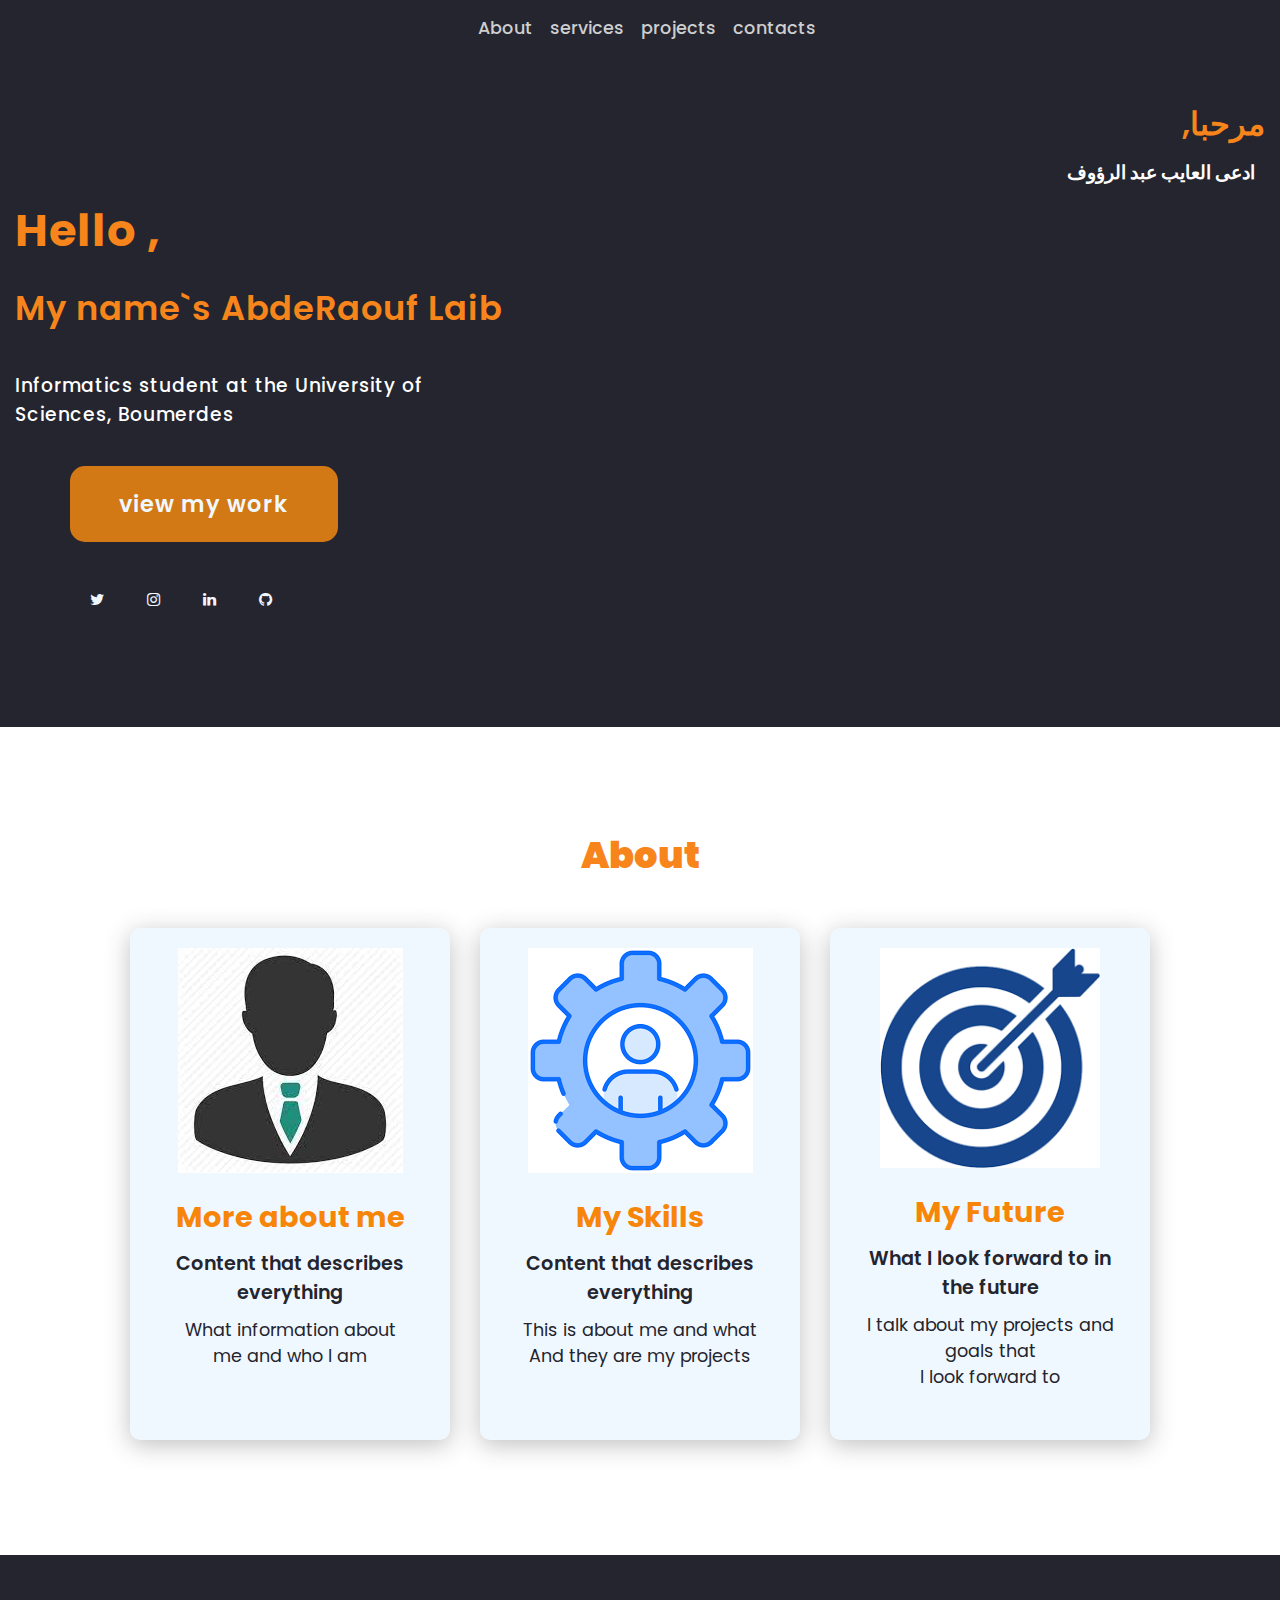
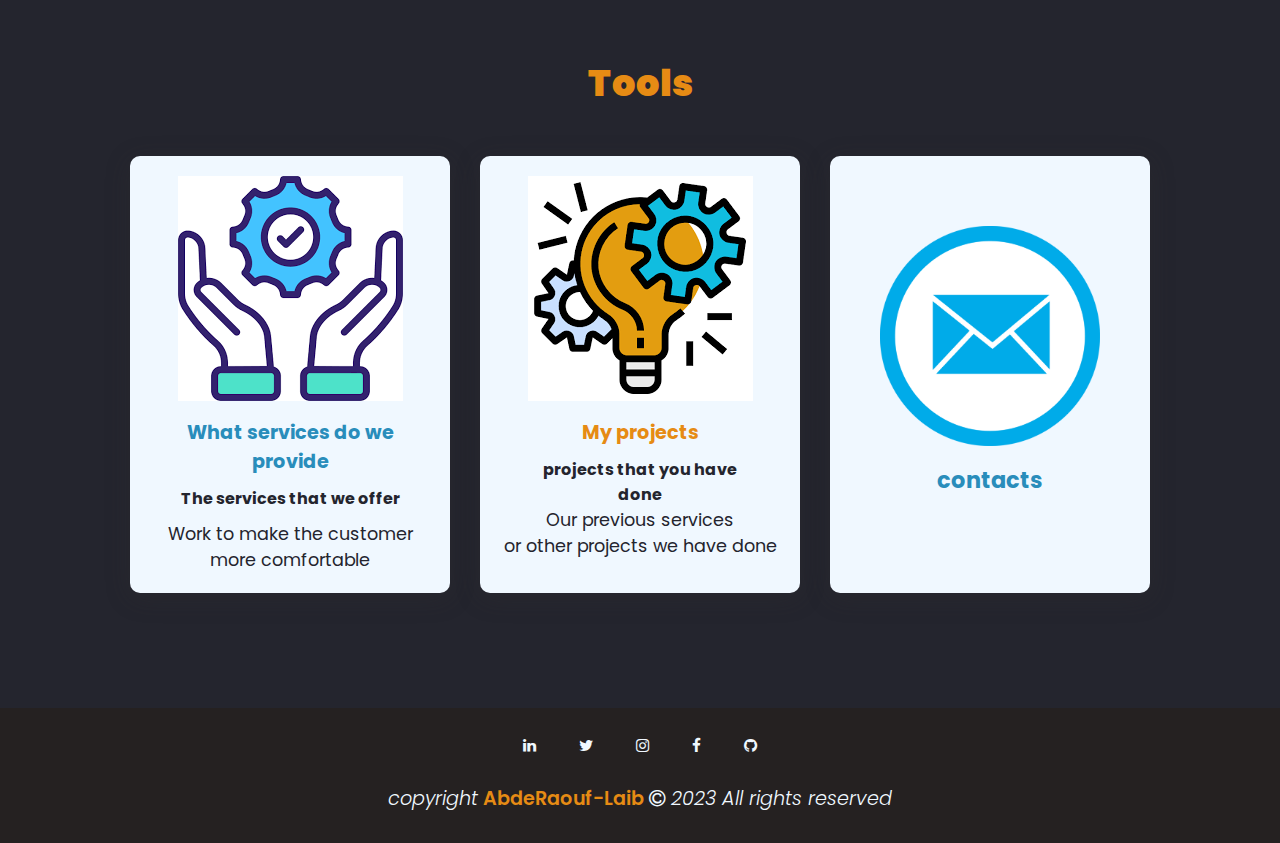
<file: index.html>
<!DOCTYPE html>
<html lang="en">
<head>
    <meta charset="UTF-8">
    <meta http-equiv="X-UA-Compatible" content="IE=edge">
    <meta name="viewport" content="width=device-width, initial-scale=1.0">
    <link rel="stylesheet" herf="https://cdnjs.cloudflare.com/ajax/libs/font-awesome/6.4.0/css/all.min.css">
    <link rel="stylesheet" href="https://cdnjs.cloudflare.com/ajax/libs/font-awesome/4.7.0/css/font-awesome.min.css">
    <link rel="stylesheet" href="assets/css/style.css">
    <link rel="stylesheet" href="https://fonts.googleapis.com/css2?family=Material+Symbols+Outlined:opsz,wght,FILL,GRAD@20..48,100..700,0..1,-50..200">
    <title >AbdeRaouf_Laib</title>
</head>
<body>
    <header>
        <a href="index.html" class="logo" href="profil"><i><span>A</span>bde<span></span>raouf-<span>L</span>aib</i></a>
        <nav class="navigation">
            <a href="about.html">About</a>
            <a href="#not-found">services</a>
            <a href="projects.html">projects</a>
            <a href="contacts.html">contacts</a>
        </nav>
    </header>
    <div class="page">
        <section class="main" id="profil">
            <div>
                <h1 dir="rtl">مرحبا,</h1>
                <h4 dir="rtl">ادعى العايب عبد الرؤوف</h4>
                <h2>Hello ,</h2>
                <h3><span> My name`s AbdeRaouf Laib</span></h2>
                <h3>Informatics student at the University of<br> Sciences, Boumerdes</h3>
                <div class="div-btn">
                    <a href="#projects" class="main-btn">view my work</a>
                </div>
                
                <div class="social-icons">
                    <a href="https://twitter.com/laib_abderaouf" class="fa fa-twitter"></a>
                    <a href="https://www.instagram.com/sempayraouf/" class="fa fa-instagram"></a>
                    <a href="https://www.linkedin.com/in/laib-abderaouf/" class="fa fa-linkedin"></a>
                    <a href="https://github.com/AbdeRaouf-Laib"class="fa fa-github"></a>
                </div>
            </div>
        </section>
        <section class="cards" id="about">
            <h2 class="title">About</h2>
            <div class="content">
                <div class="card">
                    <a href="about.html">            
                        <div class="icon">
                            <img src="assets/images/image1.jpeg"></img>
                        </div>
                        <div class="info">
                            <h3>More about me </h3>
                            <h4>Content that describes everything</h4>
                            <p> What information about <br>me and who I am  </p>
                        </div>
                    </a>
                </div>
                <div class="card">
                    <a href="skill.html">
                        <div class="icon">
                            <img src="assets/images/images 4.png"></img>
                        </div>
                        <div class="info">
                            <h3>My Skills</h3>
                            <h4>Content that describes everything</h4>
                            <p> This is about me and what And they are my projects</p>  
                        </div>
                    </a>
                </div>
                <div class="card">
                    <div class="icon">
                        <img src="assets/images/image4.png" width="220"  ></img>
                    </div>
                    <div class="info">
                        <h3>My Future</h3>
                        <h4>What I look forward to in the future</h4>
                        <p> I talk about my projects and <br> goals that<br> I look forward to</p>
                    </div>
                </div>
            </div>     
        </section>
        <section class="cards1" id="projects">
            <h2 class="title2">Tools</h2>
            <div class="content">
                <div class="card">
                    <a>
                        <div class="icon1">
                            <img src="assets/images/image.png"></img>
                        </div>
                        <div class="service">
                            <h3>What services do we provide </h3>
                            <h4>The services that we offer</h4>
                            <p> Work to make the customer <br>more comfortable </p>
                        </div>
                    </a>
                </div>
                <div class="card">
                <a href="projects.html">
                        <div class="icon1">
                            <img src="assets/images/images2.png"></img>
                        </div>
                        <div class="projects">
                            <h3>My projects</h3>
                            <h4>projects that you have<br> done</h4>
                            <p>Our previous services <br>or other projects we have done</p>
                        </div>
                    </a>
                    </div>      
                
            <div class="card">
                <a href="contacts.html">
                    <div class="icon2">
                        <img src="assets/images/image5.png" width="220"></img>
                    </div>
                    <div class="contact">
                        <h3>contacts</h3>
                        <h4></h4>
                        
                    </div>
                </a>    
            </div>
            </div>
        </section>
    </div>
     <footer>
        <div class="social-icons">
            <a href="https://www.linkedin.com/in/laib-abderaouf/" class="fa fa-linkedin"></a>
            <a href="https://twitter.com/laib_abderaouf" class="fa fa-twitter"></a>
            <a href="https://www.instagram.com/sempayraouf/" class="fa fa-instagram"></a>
            <a href="https://www.facebook.com/profile.php?id=100063469233881" class="fa fa-facebook"></a>
            <a href="https://github.com/AbdeRaouf-Laib" class="fa fa-github"></a>
        </div>
        <div class="title-footer">
            <p ><i>copyright</i> <span>AbdeRaouf-Laib </span> <i><i class="fa fa-copyright" aria-hidden="true"></i> 2023 All rights reserved</i></p >
        </div>
    </footer>
</body>
</html>
</file>
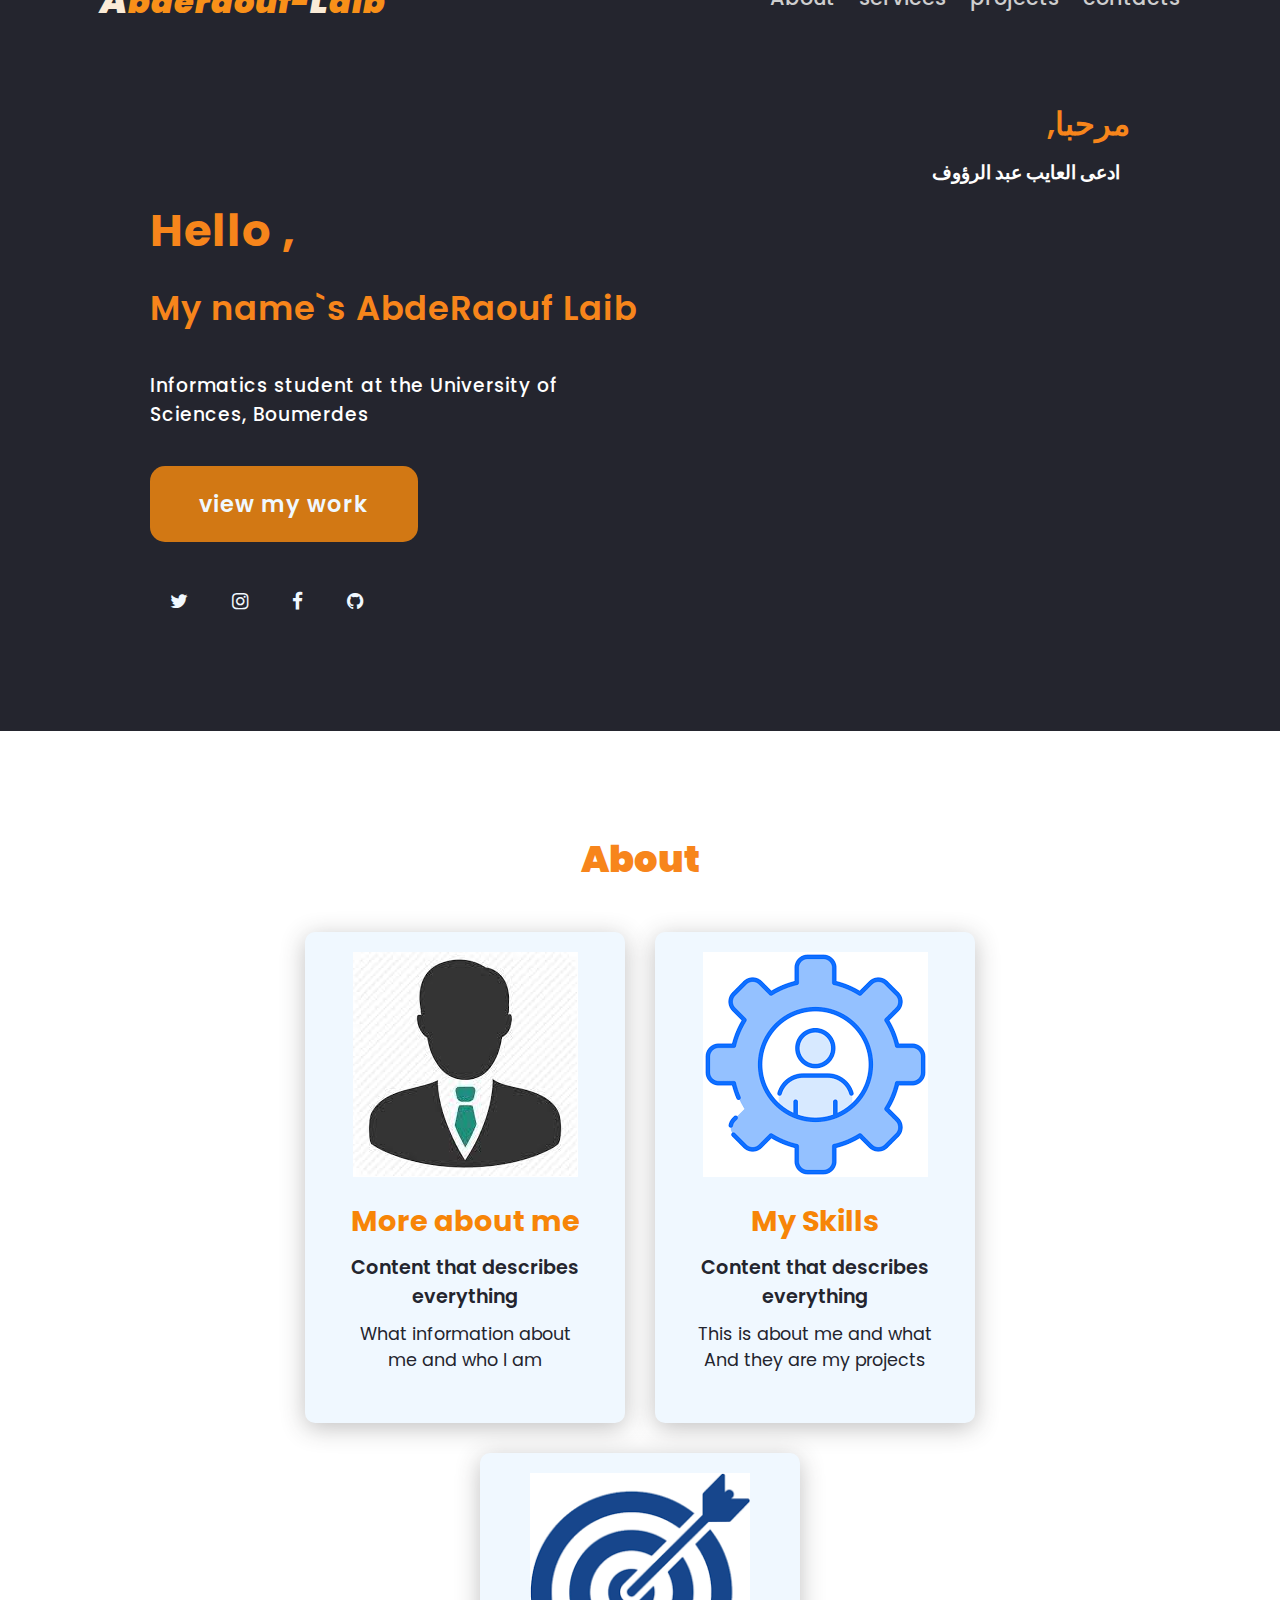
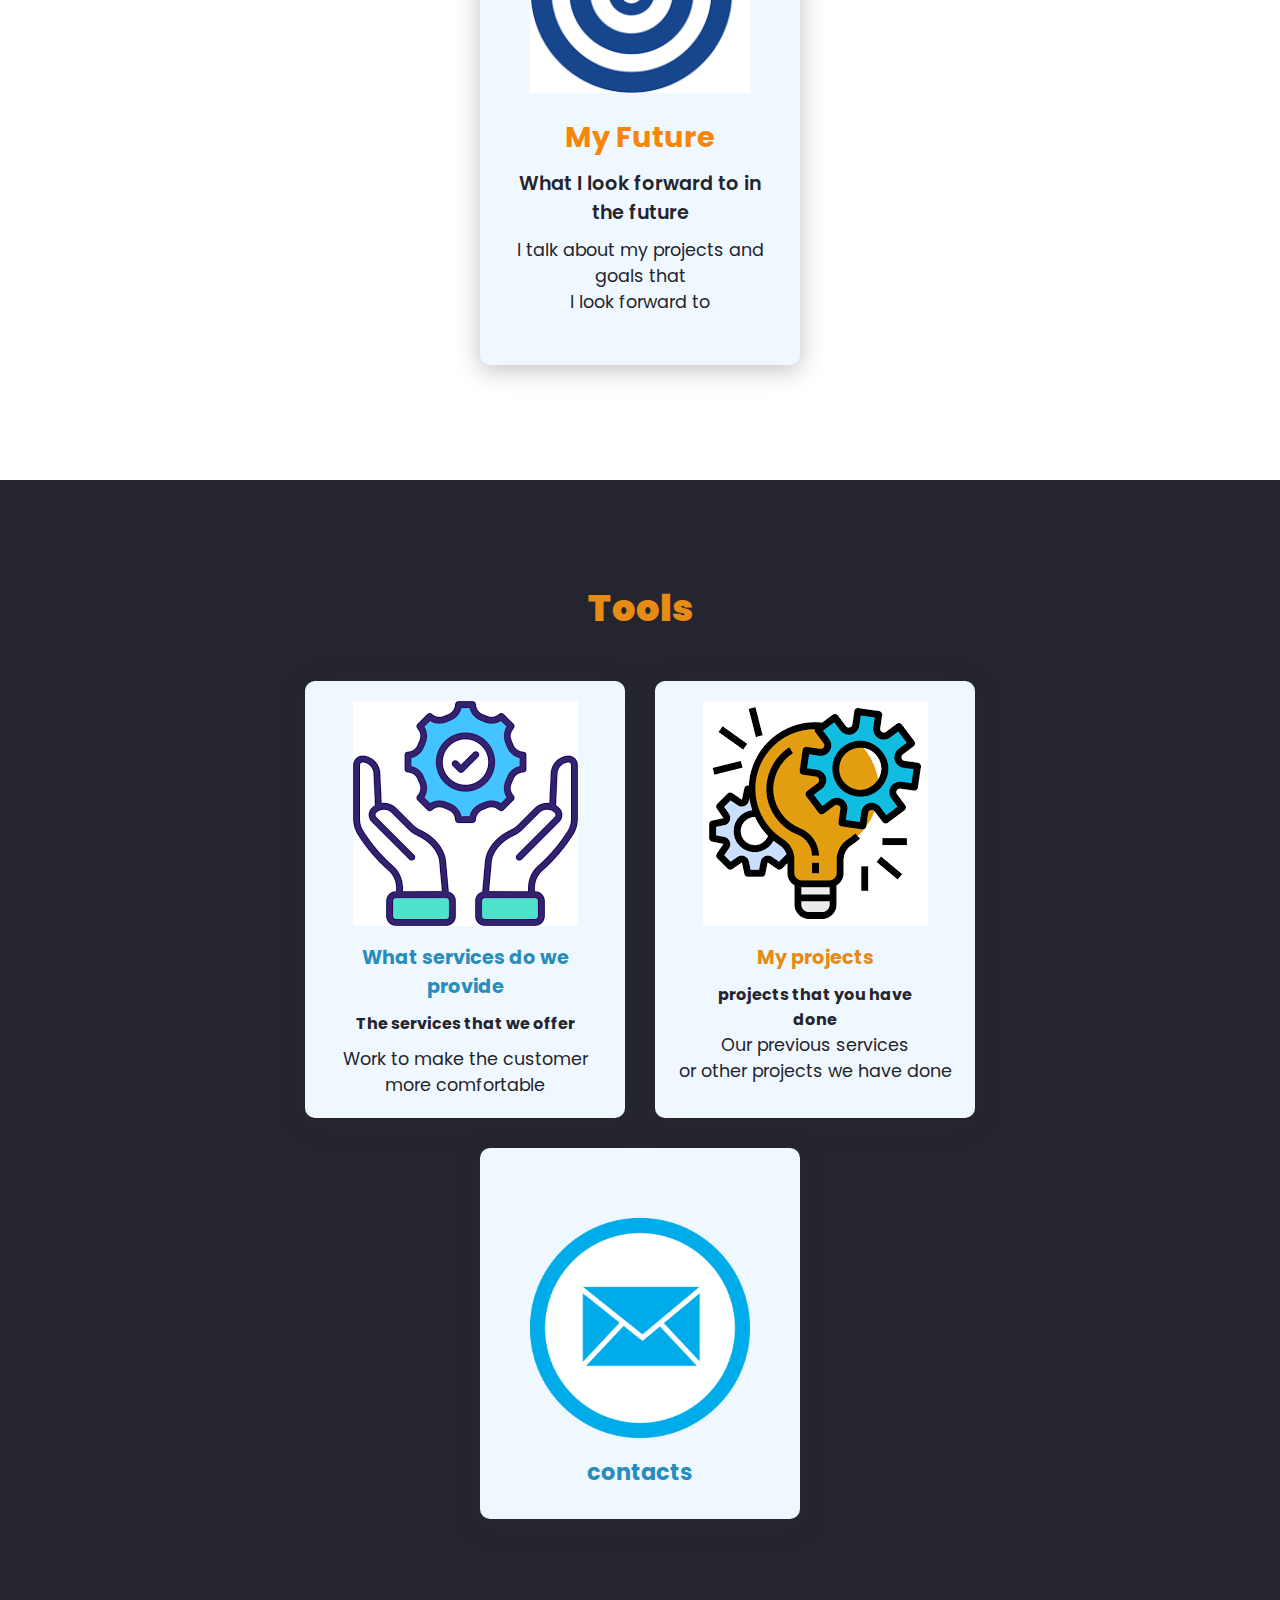
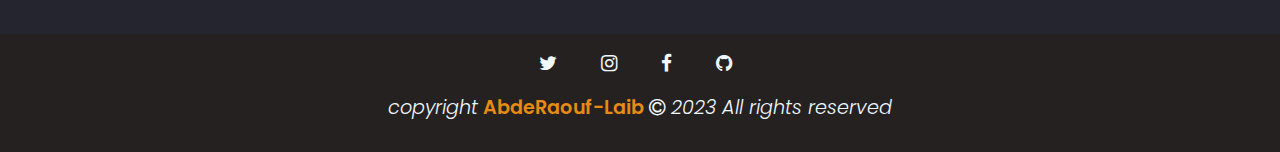
<file: AbdeRaouf_laib.html>
<!DOCTYPE html>
<html lang="en">
<head>
    <meta charset="UTF-8">
    <meta http-equiv="X-UA-Compatible" content="IE=edge">
    <meta name="viewport" content="width=device-width, initial-scale=1.0">
    <link rel="stylesheet" herf="https://cdnjs.cloudflare.com/ajax/libs/font-awesome/6.4.0/css/all.min.css">
    <link rel="stylesheet" href="https://cdnjs.cloudflare.com/ajax/libs/font-awesome/4.7.0/css/font-awesome.min.css">
    <link rel="stylesheet" href="style.css">
    <link rel="stylesheet" href="https://fonts.googleapis.com/css2?family=Material+Symbols+Outlined:opsz,wght,FILL,GRAD@20..48,100..700,0..1,-50..200">
    <title >AbdeRaouf_Laib</title>
</head>
<body>
    <header>
        <a href="#" class="logo" href="profil"><i><span>A</span>bde<span></span>raouf-<span>L</span>aib</i></a>
        <nav class="navigation">
            <a href="about.html">About</a>
            <a href="#service">services</a>
            <a href="#projects">projects</a>
            <a href="contacts.html">contacts</a>
        </nav>
    </header>
    <div class="page">
        <section class="main" id="profil">
            <div>
                <h1 dir="rtl">مرحبا,</h1>
                <h4 dir="rtl">ادعى العايب عبد الرؤوف</h4>
                <h2>Hello ,</h2>
                <h3><span> My name`s AbdeRaouf Laib</span></h2>
                <h3>Informatics student at the University of<br> Sciences, Boumerdes</h3>
                <a href="#projects" class="main-btn">view my work</a>
                <div class="social-icons">
                    <a href="https://twitter.com/laib_abderaouf" class="fa fa-twitter"></a>
                    <a href="https://www.instagram.com/sempayraouf/" class="fa fa-instagram"></a>
                    <a href="https://www.facebook.com/profile.php?id=100063469233881" class="fa fa-facebook"></a>
                    <a href="https://github.com/AbdeRaouf-Laib"class="fa fa-github"></a>
                </div>
            </div>
        </section>
        <section class="cards" id="about">
            <h2 class="title">About</h2>
            <div class="content">
                <div class="card">
                    <a href="about.html">            
                        <div class="icon">
                            <img src="image1.jpeg"></img>
                        </div>
                        <div class="info">
                            <h3>More about me </h3>
                            <h4>Content that describes everything</h4>
                            <p> What information about <br>me and who I am  </p>
                        </div>
                    </a>
                </div>
                <div class="card">
                    <a href="skill.html">
                        <div class="icon">
                            <img src="images 4.png"></img>
                        </div>
                        <div class="info">
                            <h3>My Skills</h3>
                            <h4>Content that describes everything</h4>
                            <p> This is about me and what And they are my projects</p>  
                        </div>
                    </a>
                </div>
                <div class="card">
                    <div class="icon">
                        <img src="image4.png" width="220"  ></img>
                    </div>
                    <div class="info">
                        <h3>My Future</h3>
                        <h4>What I look forward to in the future</h4>
                        <p> I talk about my projects and <br> goals that<br> I look forward to</p>
                    </div>
                </div>
            </div>     
        </section>
        <section class="cards1" id="projects">
            <h2 class="title2">Tools</h2>
            <div class="content">
                <div class="card">
                    <a>
                        <div class="icon1">
                            <img src="image.png"></img>
                        </div>
                        <div class="service">
                            <h3>What services do we provide </h3>
                            <h4>The services that we offer</h4>
                            <p> Work to make the customer <br>more comfortable </p>
                        </div>
                    </a>
                </div>
                <div class="card">
                <a href="projects.html">
                        <div class="icon1">
                            <img src="images2.png"></img>
                        </div>
                        <div class="projects">
                            <h3>My projects</h3>
                            <h4>projects that you have<br> done</h4>
                            <p>Our previous services <br>or other projects we have done</p>
                        </div>
                    </a>
                    </div>      
                
            <div class="card">
                <a href="contacts.html">
                    <div class="icon2">
                        <img src="image5.png" width="220"></img>
                    </div>
                    <div class="contact">
                        <h3>contacts</h3>
                        <h4></h4>
                        
                    </div>
                </a>    
            </div>
            </div>
        </section>
    </div>
     <footer class="footer">
        <div class="social-icons">
            <a href="https://twitter.com/laib_abderaouf" class="fa fa-twitter"></a>
            <a href="https://www.instagram.com/sempayraouf/" class="fa fa-instagram"></a>
            <a href="https://www.facebook.com/profile.php?id=100063469233881" class="fa fa-facebook"></a>
            <a href="https://github.com/AbdeRaouf-Laib" class="fa fa-github"></a>
        </div>
        <div class="title-footer">
            <p ><i>copyright</i> <span>AbdeRaouf-Laib </span> <i><i class="fa fa-copyright" aria-hidden="true"></i> 2023 All rights reserved</i></p >
        </div>
    </footer>
</body>
</html>
</file>
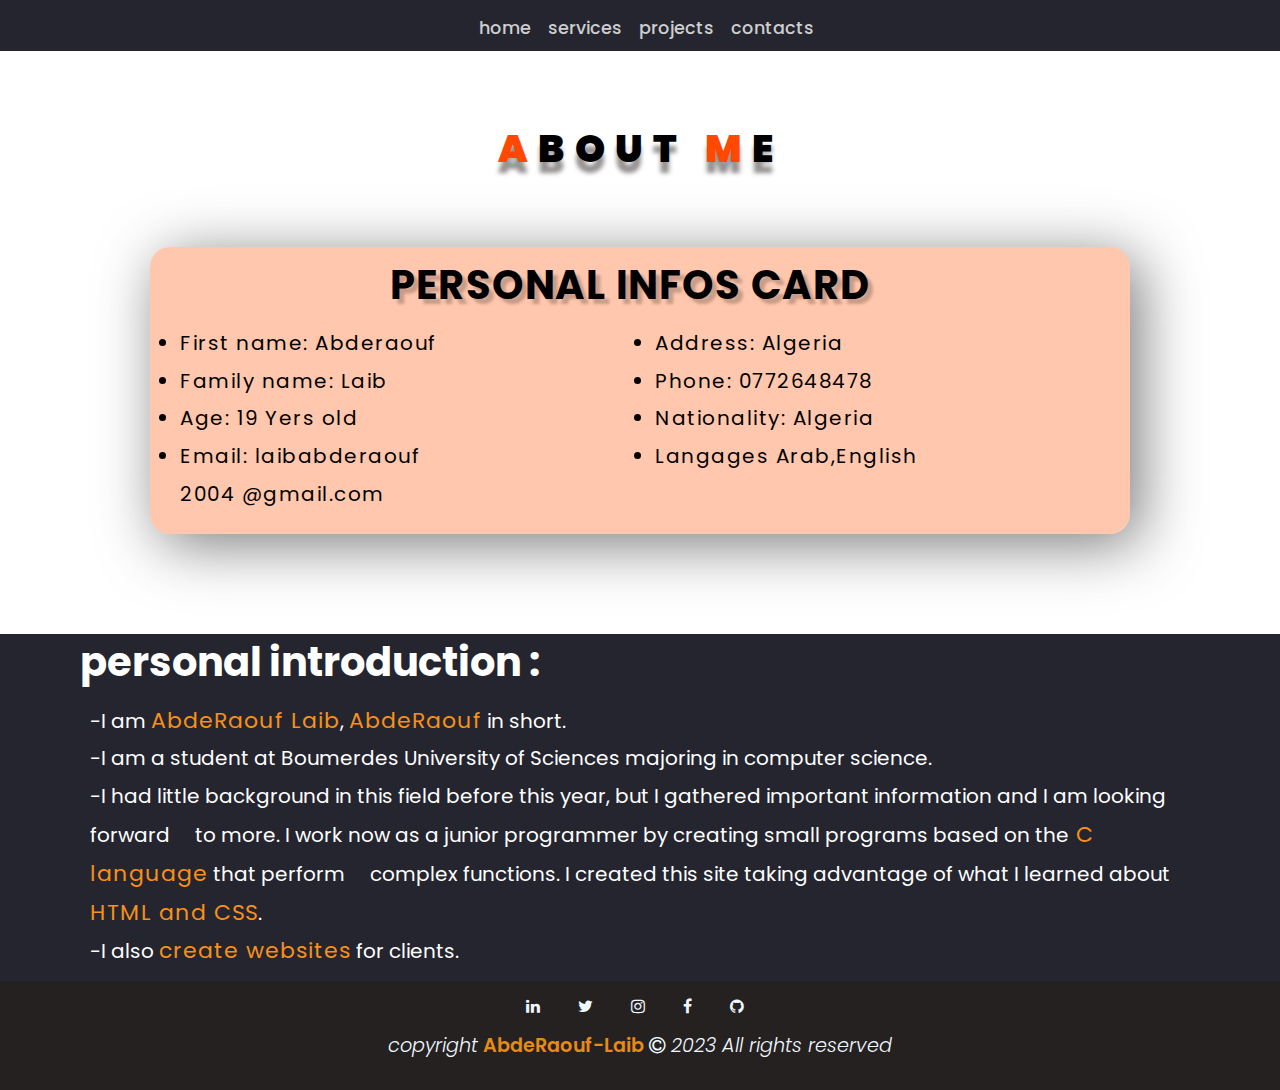
<file: about.html>
<!DOCTYPE html>
<html lang="en">
  <head>
    <meta charset="UTF-8" />
    <meta http-equiv="X-UA-Compatible" content="IE=edge" />
    <meta name="viewport" content="width=device-width, initial-scale=1.0" />
    <link
      rel="stylesheet"
      herf="https://cdnjs.cloudflare.com/ajax/libs/font-awesome/6.4.0/css/all.min.css"
    />
    <link
      rel="stylesheet"
      href="https://cdnjs.cloudflare.com/ajax/libs/font-awesome/4.7.0/css/font-awesome.min.css"
    />
    <link rel="stylesheet" href="assets/css/about.css" />
    <link
      rel="stylesheet"
      href="https://fonts.googleapis.com/css2?family=Material+Symbols+Outlined:opsz,wght,FILL,GRAD@20..48,100..700,0..1,-50..200"
    />
    <title>About</title>
  </head>
  <body>
    <header>
      <a href="index.html" class="logo"
        ><i><span>A</span>bde<span></span>raouf-<span>L</span>aib</i></a
      >
      <nav class="navigation">
        <a href="index.html">home</a>
        <a href="#service">services</a>
        <a href="projects.html">projects</a>
        <a href="contacts.html">contacts</a>
      </nav>
    </header>
    <div>
      <section class="section">
        <div class="main">
          <div class="content">
            <div class="about-title">
              <h1 class="big_title">
                <span class="span_capitale_a">a</span>bout
                <span class="span_capitale_a">m</span>e
              </h1>
            </div>
            <div class="card">
              <div class="card-title">
                <h1>PERSONAL INFOS CARD</h1>
              </div>
              <div class="card-info">
                <div class="infos">
                  <ul class="about-list">
                    <li>
                      <span class="title">First name: </span>
                      <span class="li-content">Abderaouf</span>
                    </li>
                    <li>
                      <span class="title">Family name: </span>
                      <span class="li-content">Laib</span>
                    </li>
                    <li>
                      <span class="title">Age: </span>
                      <span class="li-content">19 Yers old</span>
                    </li>
                    <li>
                      <span class="title"> Email: </span>
                      <span class="li-content"
                        >laibabderaouf
                        <p>2004 @gmail.com</p></span
                      >
                    </li>
                    <li>
                      <span class="title">Address:</span>
                      <span calss="li-content">Algeria</span>
                    </li>
                    <li>
                      <span class="title">Phone: </span>
                      <span calss="li-content">0772648478</span>
                    </li>
                    <li>
                      <span class="title">Nationality: </span>
                      <span calss="li-content">Algeria</span>
                    </li>
                    <li>
                      <span class="title"> Langages</span>
                      <span calss="li-content">Arab,English </span>
                    </li>
                  </ul>
                </div>
              </div>
            </div>
          </div>
        </div>
      </section>
      <section class="se-info">
        <div>
          <h1 class="title3">personal introduction :</h1>
        </div>
        <div class="intro_text">
          <p>
            -I am <span class="key_words">AbdeRaouf Laib</span>,
            <span class="key_words">AbdeRaouf</span> in short.
          </p>
          <p>
            -I am a student at
            <span class="univ name">Boumerdes University</span> of Sciences
            majoring in computer science.
          </p>
          <p class="text">
            -I had little background in this field before this year, but I
            gathered important information and I am looking forward
            <font
              >to more. I work now as a junior programmer by creating small
              programs based on the<span class="key_words"> C language</span>
              that perform </font
            ><font
              >complex functions. I created this site taking advantage of what I
              learned about <span class="key_words">HTML and CSS</span>.</font
            >
          </p>
          <p>
            -I also <span class="key_words">create websites</span> for clients.
          </p>
        </div>
      </section>
    </div>
    <footer class="footer">
      <div class="social-icons">
        <a
          href="https://www.linkedin.com/in/laib-abderaouf/"
          class="fa fa-linkedin"
        ></a>
        <a href="https://twitter.com/laib_abderaouf" class="fa fa-twitter"></a>
        <a
          href="https://www.instagram.com/sempayraouf/"
          class="fa fa-instagram"
        ></a>
        <a
          href="https://www.facebook.com/profile.php?id=100063469233881"
          class="fa fa-facebook"
        ></a>
        <a href="https://github.com/AbdeRaouf-Laib" class="fa fa-github"></a>
      </div>
      <div class="title-footer">
        <p>
          <i>copyright</i> <span>AbdeRaouf-Laib </span>
          <i
            ><i class="fa fa-copyright" aria-hidden="true"></i> 2023 All rights
            reserved</i
          >
        </p>
      </div>
    </footer>
  </body>
</html>
</file>
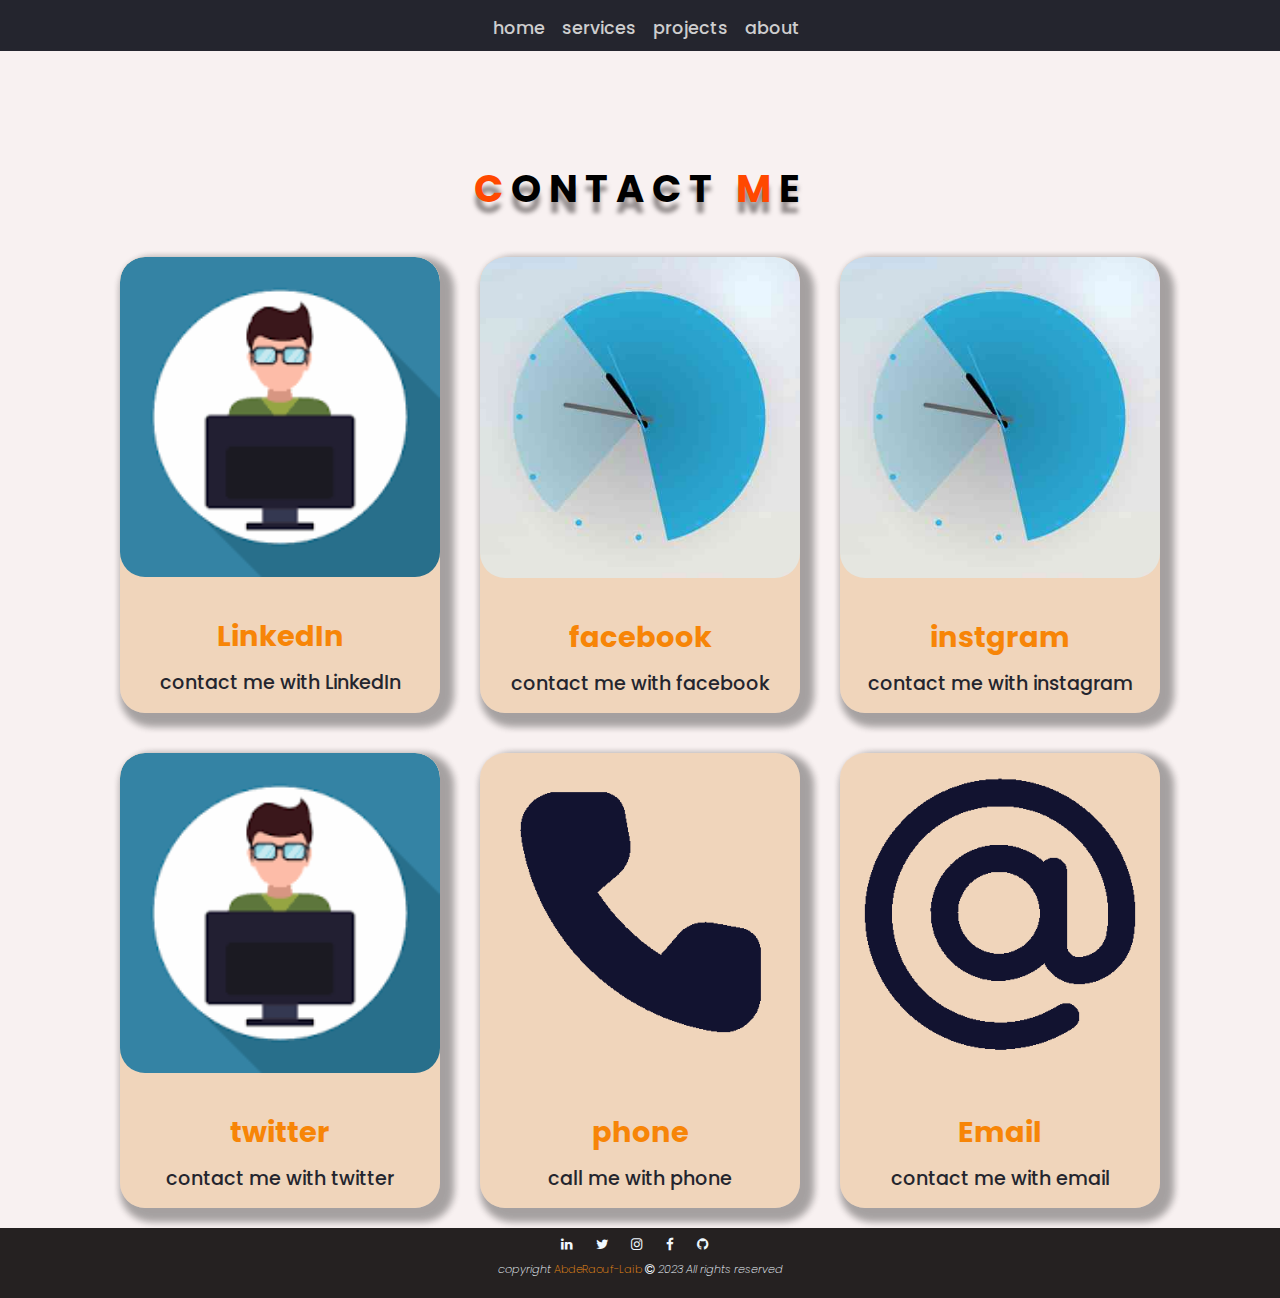
<file: contacts.html>
<!DOCTYPE html>
<html lang="en">
<head>
    <meta charset="UTF-8">
    <meta http-equiv="X-UA-Compatible" content="IE=edge">
    <meta name="viewport" content="width=device-width, initial-scale=1.0">
    <link rel="stylesheet" herf="https://cdnjs.cloudflare.com/ajax/libs/font-awesome/6.4.0/css/all.min.css">
    <link rel="stylesheet" href="https://cdnjs.cloudflare.com/ajax/libs/font-awesome/4.7.0/css/font-awesome.min.css">
    <link rel="stylesheet" href="assets/css/contacts.css">
    <link rel="stylesheet" href="https://fonts.googleapis.com/css2?family=Material+Symbols+Outlined:opsz,wght,FILL,GRAD@20..48,100..700,0..1,-50..200">
    <title >contacts</title>
</head>
<body>
    <header>
        <a href="index.html" class="logo" href="profil"><i><span>A</span>bde<span></span>raouf-<span>L</span>aib</i></a>
        <nav class="navigation">
            <a href="index.html">home</a>
            <a href="#service">services</a>
            <a href="projects.html">projects</a>
            <a href="about.html">about</a>
        </nav>
    </header>
    <section>
        <div class="title">
            <h1>
                <span>c</span>ontact <span>m</span>e
            </h1>
        </div>
        <div class="content">
            <div class="card">
                <a href="https://www.linkedin.com/in/laib-abderaouf/" class="linkclass"> 
                    <div class="icon">
                        <img src="assets/images/imagest.png"></img>
                    </div>
                    <div class="info">
                        <h1>
                            LinkedIn
                        </h1>
                        <strong>
                            contact me with LinkedIn
                        </strong>
                    </div>
                </a>
            </div>
            <div class="card">
                <a href="https://www.facebook.com/profile.php?id=100063469233881" > 
                    <div class="icon">
                        <img src="assets/images/facebookimg.jpg"></img>
                    </div>
                    <div class="info">
                        <h1>
                            facebook
                        </h1>
                        <strong>
                            contact me with facebook
                        </strong>
                    </div>
                </a>
            </div>
            <div class="card">
                <a href="https://www.instagram.com/sempayraouf/" class="linkclass"> 
                    <div class="icon">
                        <img src="assets/images/facebookimg.jpg"></img>
                    </div>
                    <div class="info">
                        <h1>
                            instgram
                        </h1>
                        <strong>
                            contact me with instagram
                        </strong>
                    </div>
                </a>
            </div>
            <div class="card">
                <a href="https://twitter.com/laib_abderaouf" class="linkclass"> 
                    <div class="icon">
                        <img src="assets/images/imagest.png"></img>
                    </div>
                    <div class="info">
                        <h1>
                            twitter
                        </h1>
                        <strong>
                            contact me with twitter
                        </strong>
                    </div>
                </a>
            </div>
            <div class="card">
                <a href="tel:+213772648478" class="linkclass"> 
                    <div class="icon">
                        <img src="assets/images/phone.gif"></img>
                    </div>
                    <div class="info">
                        <h1>
                            phone
                        </h1>
                        <strong>
                            call me with phone
                        </strong>
                    </div>
                </a>
            </div>
            <div class="card">
                <a href="mailto:laibabderaouf2004@gmail.com" class="linkclass"> 
                    <div class="icon">
                        <img src="assets/images/email.gif"></img>
                    </div>
                    <div class="info">
                        <h1>
                            Email
                        </h1>
                        <strong>
                            contact me with email
                        </strong>
                    </div>
                </a>
            </div>
        </div>
    </section>
    <footer class="footer">
        <div class="social-icons">
            <a href="https://www.linkedin.com/in/laib-abderaouf/" class="fa fa-linkedin"></a>
            <a href="https://twitter.com/laib_abderaouf" class="fa fa-twitter"></a>
            <a href="https://www.instagram.com/sempayraouf/" class="fa fa-instagram"></a>
            <a href="https://www.facebook.com/profile.php?id=100063469233881" class="fa fa-facebook"></a>
            <a href="https://github.com/" class="fa fa-github"></a>
        </div>
        <div class="title-footer">
            <p ><i>copyright</i> <span>AbdeRaouf-Laib </span> <i><i class="fa fa-copyright" aria-hidden="true"></i> 2023 All rights reserved</i></p >
        </div>
    </footer>
</body>
</html>
</file>
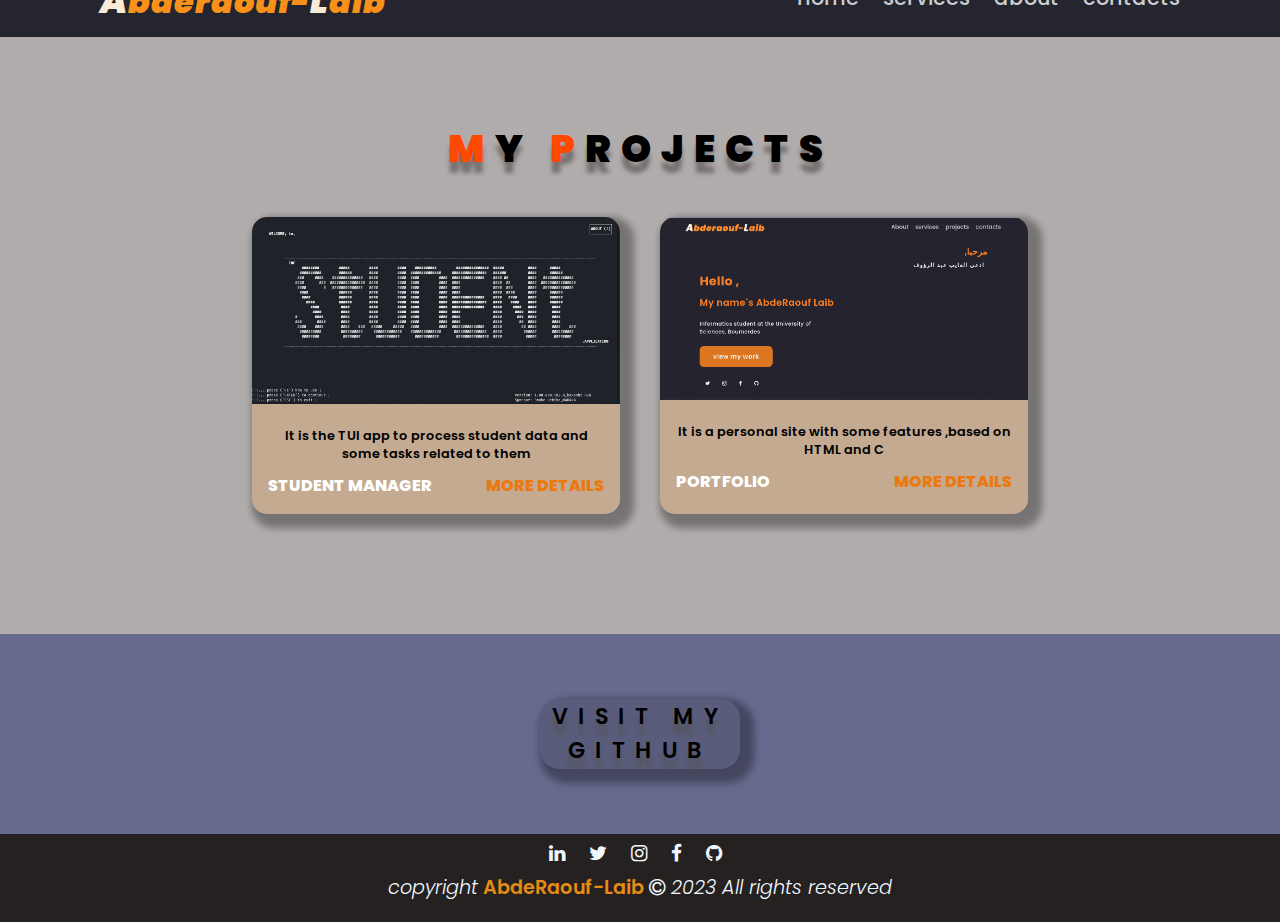
<file: projects.html>
<!DOCTYPE html>
<html lang="en">
<head>
    <meta charset="UTF-8">
    <meta http-equiv="X-UA-Compatible" content="IE=edge">
    <meta name="viewport" content="width=device-width, initial-scale=1.0">
    <link rel="stylesheet" herf="https://cdnjs.cloudflare.com/ajax/libs/font-awesome/6.4.0/css/all.min.css">
    <link rel="stylesheet" href="https://cdnjs.cloudflare.com/ajax/libs/font-awesome/4.7.0/css/font-awesome.min.css">
    <link rel="stylesheet" href="assets/css/projects.css">
    <link rel="stylesheet" href="https://fonts.googleapis.com/css2?family=Material+Symbols+Outlined:opsz,wght,FILL,GRAD@20..48,100..700,0..1,-50..200">
    <title >projects</title>
</head>
<body>
    <header>
        <a href="index.html" class="logo" href="profil"><i><span>A</span>bde<span></span>raouf-<span>L</span>aib</i></a>
        <nav class="navigation">
            <a href="index.html">home</a>
            <a href="#service">services</a>
            <a href="about.html">about</a>
            <a href="contacts.html">contacts</a>
        </nav>
    </header>
    <section class="project" id="project">
        <div class=>
            <h1 class="big_title"><span>m</span>y <span>p</span>rojects</h1>
        </div>
        <div class="content">
            <div class="project-card">
                <div class="project-image">
                    <img src="assets/images/imagestu.png"/>
                </div>
                <div class="project-info">
                    <p class="project-category">It is the TUI app to process student data and some tasks related to them</p>
                    <strong class="project-title">
                        <span>student manager</span>
                        <a href="https://github.com/AbdeRaouf-Laib/Raouf" class="more-details">more details</a>
                    </strong>
                </div>
            </div>
            <div class="project-card">
                <div class="project-image">
                    <img src="assets/images/imagepor.png"/> 
                </div>
                <div class="project-info">
                    <p class="project-category">It is a personal site with some features ,based on HTML and C</p>
                    <strong class="project-title">
                        <span>portfolio</span>
                        <a href="https://github.com/AbdeRaouf-Laib/portfolio" class="more-details">more details</a>
                    </strong>
                </div>
            </div>
        </div>
    </section>
    <section class="section-github">
        <div class="par">
            <div class="chi">
                <a href="https://github.com/AbdeRaouf-Laib" class="agithub">visit my github</a>
            </div>
        </div>
           
    </section>
    <footer class="footer">
        <div class="social-icons">
            <a href="https://www.linkedin.com/in/laib-abderaouf/" class="fa fa-linkedin"></a>
            <a href="https://twitter.com/laib_abderaouf" class="fa fa-twitter"></a>
            <a href="https://www.instagram.com/sempayraouf/" class="fa fa-instagram"></a>
            <a href="https://www.facebook.com/profile.php?id=100063469233881" class="fa fa-facebook"></a>
            <a href="https://github.com/" class="fa fa-github"></a>
        </div>
        <div class="title-footer">
            <p ><i>copyright</i> <span>AbdeRaouf-Laib </span> <i><i class="fa fa-copyright" aria-hidden="true"></i> 2023 All rights reserved</i></p >
        </div>
    </footer>
</body>
</html>
</file>
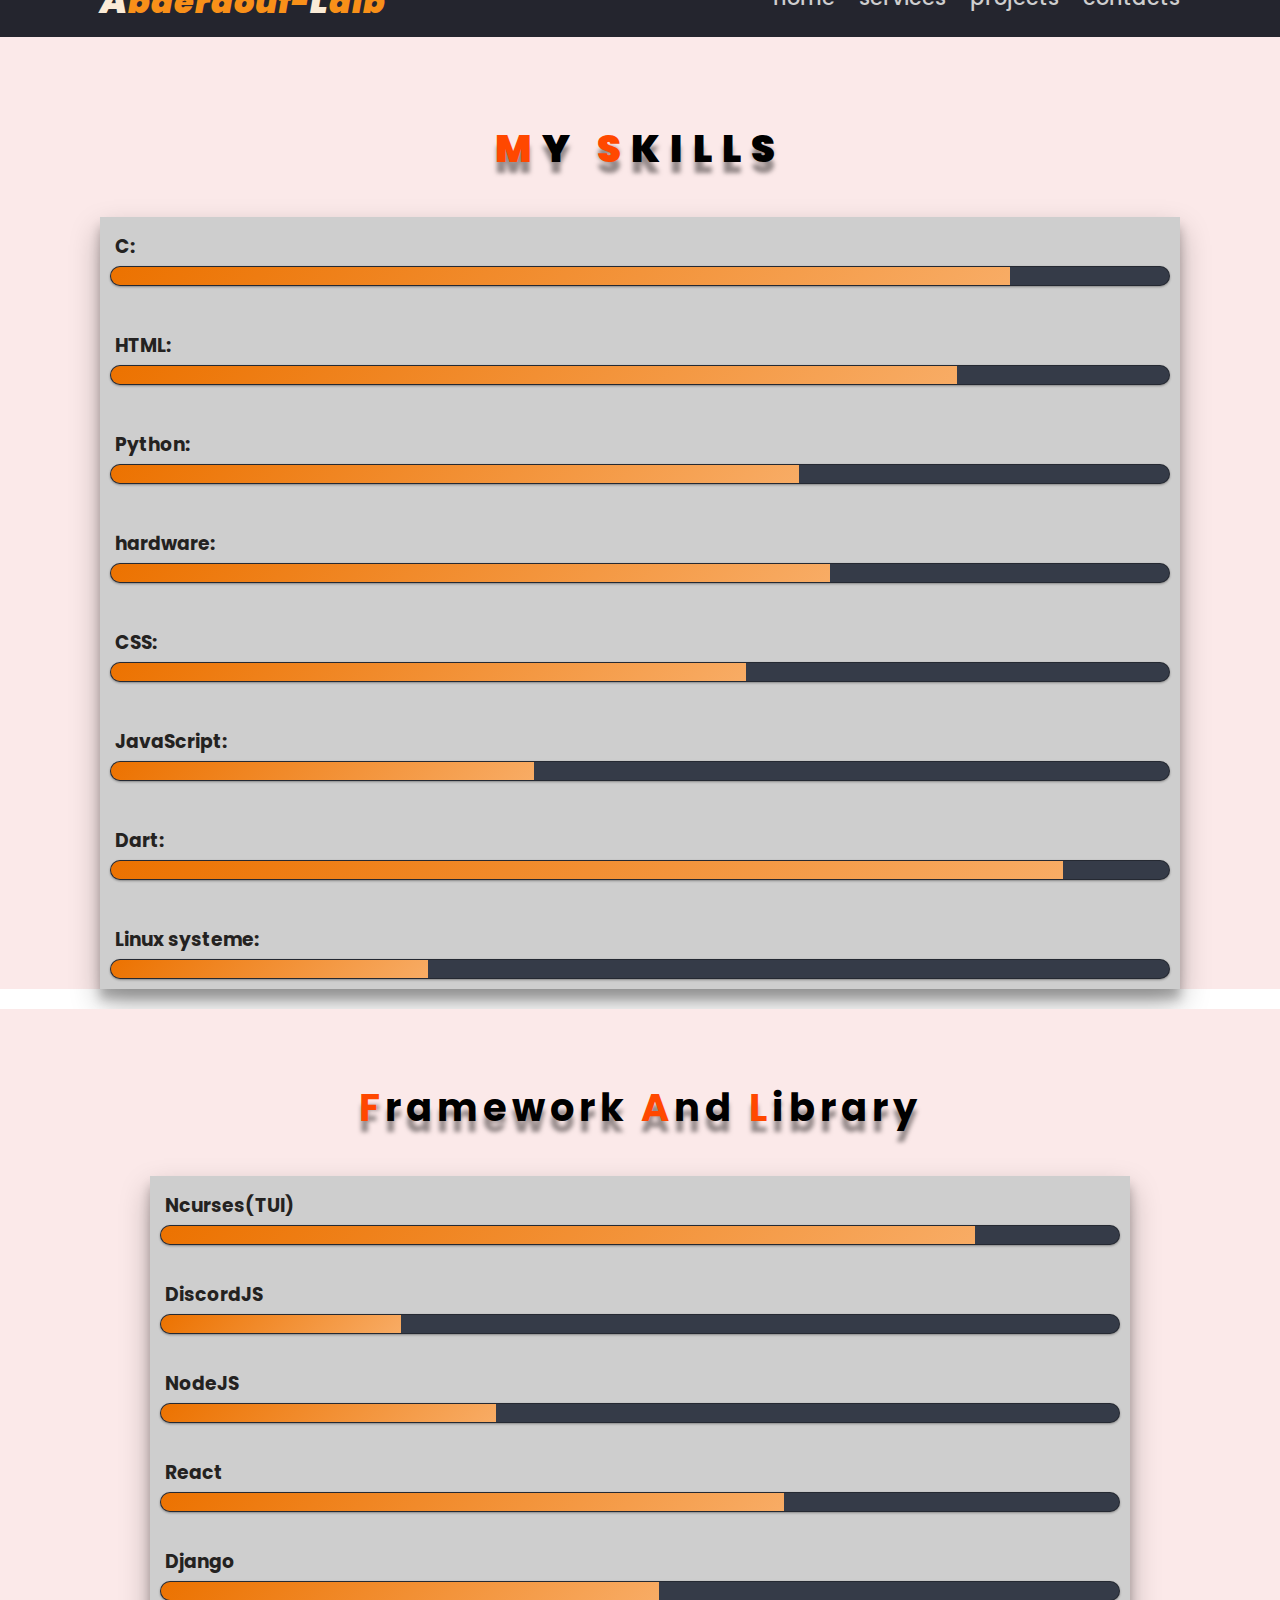
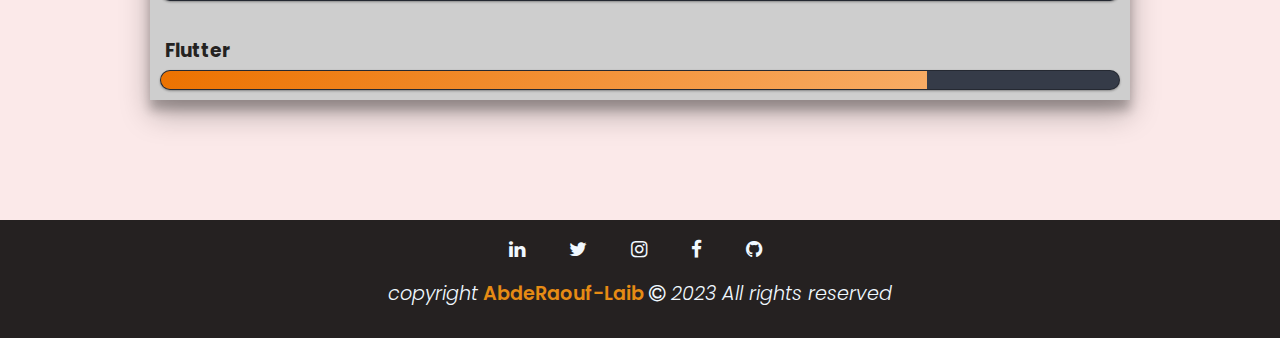
<file: skill.html>
<!DOCTYPE html>
<html lang="en">
  <head>
    <meta charset="UTF-8" />
    <meta http-equiv="X-UA-Compatible" content="IE=edge" />
    <meta name="viewport" content="width=device-width, initial-scale=1.0" />
    <link
      rel="stylesheet"
      herf="https://cdnjs.cloudflare.com/ajax/libs/font-awesome/6.4.0/css/all.min.css"
    />
    <link
      rel="stylesheet"
      href="https://cdnjs.cloudflare.com/ajax/libs/font-awesome/4.7.0/css/font-awesome.min.css"
    />
    <link rel="stylesheet" href="assets/css/skill.css" />
    <link
      rel="stylesheet"
      href="https://fonts.googleapis.com/css2?family=Material+Symbols+Outlined:opsz,wght,FILL,GRAD@20..48,100..700,0..1,-50..200"
    />
    <title>Skill</title>
  </head>
  <body>
    <header>
      <a href="index.html" class="logo"
        ><i><span>A</span>bde<span></span>raouf-<span>L</span>aib</i></a
      >
      <nav class="navigation">
        <a href="index.html">home</a>
        <a href="#service">services</a>
        <a href="projects.html">projects</a>
        <a href="contacts.html">contacts</a>
      </nav>
    </header>
    <section class="section1">
      <div class="about-title">
        <h1 class="big_title"><span>M</span>Y <span>S</span>KILLS</h1>
      </div>
      <div class="skill">
        <li>
          <h3>C:</h3>
          <span class="bar"><span class="C"></span></span>
        </li>
        <li>
          <h3>HTML:</h3>
          <span class="bar"><span class="html"></span></span>
        </li>
        <li>
          <h3>Python:</h3>
          <span class="bar"><span class="Python"></span></span>
        </li>
        <li>
          <h3>hardware:</h3>
          <span class="bar"><span class="Hardware"></span></span>
        </li>
        <li>
          <h3>CSS:</h3>
          <span class="bar"><span class="CSS"></span></span>
        </li>
        <li>
          <h3>JavaScript:</h3>
          <span class="bar"><span class="javascript"></span></span>
        </li>
        <li>
          <h3>Dart:</h3>
          <span class="bar"><span class="Dart"></span></span>
        </li>
        <li>
          <h3>Linux systeme:</h3>
          <span class="bar"><span class="Linux"></span></span>
        </li>
      </div>
    </section>
    <section class="section2">
      <div class="big_title2">
        <h4><span>F</span>ramework <span>A</span>nd <span>L</span>ibrary</h4>
      </div>
      <div class="fre_and_lib">
        <li>
          <h3>Ncurses(TUI)</h3>
          <span class="bar"><span class="NCURSES"></span></span>
        </li>
        <li>
          <h3>DiscordJS</h3>
          <span class="bar"><span class="DISCORDJS"></span></span>
        </li>
        <li>
          <h3>NodeJS</h3>
          <span class="bar"><span class="NODEJS"></span></span>
        </li>
        <li>
          <h3>React</h3>
          <span class="bar"><span class="REACT"></span></span>
        </li>
        <li>
          <h3>Django</h3>
          <span class="bar"><span class="Django"></span></span>
        </li>
        <li>
          <h3>Flutter</h3>
          <span class="bar"><span class="Flutter"></span></span>
        </li>
      </div>
    </section>
    <footer class="footer">
      <div class="social-icons">
        <a href="https://twitter.com/laib_abderaouf" class="fa fa-linkedin"></a>
        <a href="https://twitter.com/laib_abderaouf" class="fa fa-twitter"></a>
        <a
          href="https://www.instagram.com/sempayraouf/"
          class="fa fa-instagram"
        ></a>
        <a
          href="https://www.facebook.com/profile.php?id=100063469233881"
          class="fa fa-facebook"
        ></a>
        <a href="https://github.com/AbdeRaouf-Laib" class="fa fa-github"></a>
      </div>
      <div class="title-footer">
        <p>
          <i>copyright</i> <span>AbdeRaouf-Laib </span>
          <i
            ><i class="fa fa-copyright" aria-hidden="true"></i> 2023 All rights
            reserved</i
          >
        </p>
      </div>
    </footer>
  </body>
</html>
</file>
<file: assets/css/style.css>
@import url('https://fonts.googleapis.com/css2?family=Poppins:ital,wght@0,100;0,200;0,300;0,400;0,500;0,600;0,700;0,800;0,900;1,100;1,200;1,300;1,400;1,500;1,600;1,700;1,800;1,900&display=swap');
*{
    font-family: 'Poppins', sans-serif;
    margin: 0;
    padding: 0;
    box-sizing: border-box;
    scroll-behavior: smooth;
}
header{
    background-color: aliceblue;
    width: 100%;
    position: fixed;
    z-index: 999;
    display: flex;
    justify-content:space-between;
    align-self: center;
    padding: 10px 100px;
}
header{
    background-color: rgb(36, 37, 46);
}
header a span{
    color:antiquewhite ;
    font-size: 1.1em;
}
.logo {
    text-decoration: none;
    color: rgb(248, 144, 25);
    font-weight: 1000;
    font-size: 2em;
    letter-spacing: 1px; 
}
.navigation{
    padding-top: 8px;
}
.navigation a{
    color: rgb(206, 206, 206);
    text-decoration: none;
    font-size: 1.3em ;
    font-weight: 500;
    padding-left:20px;
    padding-top: 30px;
}
.navigation a:hover{
    color: rgb(247, 133, 27);
    transform: scale(1.05);
    transition: 0.8s ease;
}
section{
    padding: 100px 150px;
    color: rgb(255, 255, 255);
    text-decoration: none;
}
.main{
    width: 100%;
    min-width: 100vh;
    display:block;
    align-items: center;
    background-color: rgb(36, 37, 46);
    background-size: cover;
    background-position:center;
    background-attachment: fixed;
}
.main h1{
    color: rgb(247, 133, 27);
    font-size:2em;
    font-weight: 600;
}
.main h2{
    margin-top: 10px;
    color: rgb(247, 133, 27);
    font-size: 2.8em;
    font-weight: 2000;
    letter-spacing: 1px;
}
.main h3{
    margin-top: 10px;
    color: rgb(255, 255, 255);
    font-size: 2;
    font-weight: 500;
    letter-spacing: 1px;
    margin-top: 10px;
    margin-bottom: 37px;
}
.main span{
    display: inline-block;
    margin-top: 10px;
    color: rgb(247, 133, 27);
    font-size:1.8em;
    font-weight: 600;
}
.main h4{
    margin-top: 10px;
    color: rgb(255, 254, 253);
    font-size: 1.2em;
    font: weight 700px;
    padding-right: 10px;
    letter-spacing: 3px;
}
.main-btn{
    color: aliceblue;
    background-color:rgb(210, 120, 20) ;
    text-decoration: none;
    font-size: 1.4em;
    font-weight: 600;
    display: inline-block;
    padding: 0.9375em 2.1875em;
    letter-spacing: 1px;
    border-radius: 15px;
    margin-bottom: 30px;
}
.main-btn:hover{
    color: rgb(36, 37, 46);
    background-color: rgb(240, 95, 20);
    letter-spacing: 1px;
    transform: scale(1.1);
    transition: 0.6s ease;
}
.social-icons a{
    color: aliceblue;
    font-size: 1.2em;
    padding:20px;
    text-decoration: none;
}
.title{
    display: flex;
    justify-content: center;
    color: rgb(247, 133, 27);
    font-size: 2.3em;
    font-weight: 850;
    margin-bottom:30px ;
}
.card{
    background-color:aliceblue;
    width: 20em;
    box-shadow: 0 5px 25px rgba(49, 48, 48, 0.3);
    border-radius: 10px;
    padding: 20px;
    margin: 15px;
}
.card:hover{
    transform: scale(1.1);
    transition: 0.9s ease;  
}
section a{
    text-decoration: none;
}
.icon{
    color:rgb(247, 133, 7);
    font-size:2em;
    text-align:center;
}
.content{
    display: flex;
    text-align: center;
    justify-content: center;
    flex-direction: row;
    flex-wrap: wrap;
    
}
.info h3{
    color:rgb(247, 133, 7);
    font-size: 1.8em;
    font-weight: 700;
    margin: 10px;
}
.info h4{
    color:rgb(36, 37, 46);
    font-size: 1.2em;
    font-weight: 600;
    margin: 10px;
}
.info p{
    color:rgb(36, 37, 46) ;
    font-size: 1.2em;
    font-weight: 500;
    margin: 10px;
    padding-bottom: 20px;
}
.title2{
    display: flex;
    justify-content: center;
    color: rgb(230, 139, 20);
    font-size: 2.3em;
    font-weight: 850;
    margin-bottom:30px ;
}
.service h3{
    color:rgb(41, 141, 187);
    font-size: 1.2em;
    font-weight: 700;
    margin: 10px;
}
.service h4{
    margin: 10px;
}
.projects h3{
    color:rgb(230, 139, 20);
    font-size: 1.2em;
    font-weight: 700;
    margin: 10px;
}
.icon2{
    padding-top: 50px;
}
.contact{
    color:rgb(41, 141, 187);
    font-size: 1.2em;
    font-weight: 700;
    margin: 10px;
}
.cards1{
    background-color: rgb(36, 37, 46) ;
}
.projects h4 {
    color:rgb(36, 37, 46);
} 
.contact h4 {
    color:rgb(36, 37, 46);
} 
.service h4 {
    color:rgb(36, 37, 46);
}
.card p{
    font-size: 1.1em;
    font-weight: 400;  
}
.service p {
    color:rgb(36, 37, 46);
} 
.contact p {
    color:rgb(36, 37, 46);
} 
.projects p {
    color:rgb(36, 37, 46);
}
footer{
    background-color: rgb(37, 33, 33);
    color:aliceblue;
    padding: em;
}
.title-footer{
    font-size: 1.2em;
    font-weight: 350;
    text-align: center;
    padding-bottom: 30px;
}
.title-footer span{
    font-weight: 600;
    color: rgb(230, 139, 20);
}
footer .social-icons{
    font-size: 1em;
    text-align: center;
    padding: 0 10px 0 0;
}


@media (max-width:1300px){
    header{
        padding: 10px;
        position:absolute; 
        flex-direction: column;
    }
    .logo{
        font-weight: 1000;
        font-size: 1.5em;
        text-align: center;
        
    }
    .navigation{
        padding-top: 15px ;
        text-align: center;
    }
    .navigation a{
        color: rgb(206, 206, 206);
        text-decoration: none;
        font-size: 1.1em;
        font-weight: 500;
        padding-left: 13px;
    }
    section{
        padding: 100px 15px;

    }
    .main{
        min-width: 0vh;
        display:block;
        align-items: center;
        background-size: cover;
        background-position:center;
        background-attachment: fixed;
    }
    .main h2{
        margin-top: 10px;
    }
    .main h3{
        margin-top: 10px;
        margin-top: 10px;
        margin-bottom: 37px;
    }
    .main span{
        margin-top: 10px;
    }
    .main h4{
        margin-top: 10px;
        padding-right: 10px;
    }
    .main-btn{
        margin-left: 55px;
        padding: 0.9375em 2.1875em;
        letter-spacing: 1px;
        border-radius: 15px;
        margin-bottom: 30px;
    }
    .social-icons{
        font-size: 0.8em;
        padding-left: 55px;
    }
    .social-icons a{
        padding:20px;
    }
    .card{
        padding: 20px;
        margin: 15px;
    }
    .info h3{
        margin: 10px;
    }
    .info h4{
        margin: 10px;
    }
    .info p{
        margin: 10px;
        padding-bottom: 20px;
    }
    .title2{
        margin-bottom:30px ;
    }
    .service h3{
        margin: 10px;
    }
    .service h4{
        margin: 10px;
    }
    .projects h3{
        margin: 10px;
    }
    .icon2{
        padding-top: 50px;
    }
    .contact{
        margin: 10px;
    }
    .title-footer{
       padding-bottom: 30px;
    }
    
    footer .social-icons{
        padding: 10px;
        font-size: 0.8em;
    }
}
@media (max-width:540px){
    
    .main-btn{
        color: aliceblue;
        background-color:rgb(210, 120, 20) ;
        text-decoration: none;
        font-size: 1.4em;
        font-weight: 600;
        display: inline-block;
        padding: 0.8375em 1.1875em;
        letter-spacing: 1px;
        border-radius: 15px;
        margin-bottom: 30px;
    }
   .navigation a {
        color: rgb(206, 206, 206);
        text-decoration: none;
        font-size: 1em;
        font-weight: 500;
        padding-left: 5px;
    }
    .title-footer{
        font-size: 0.8em;
        font-weight: 250;
    }
    .title-footer span{
        font-weight: 250;
    }
}
</file>
<file: style.css>
@import url('https://fonts.googleapis.com/css2?family=Poppins:ital,wght@0,100;0,200;0,300;0,400;0,500;0,600;0,700;0,800;0,900;1,100;1,200;1,300;1,400;1,500;1,600;1,700;1,800;1,900&display=swap');
*{
    font-family: 'Poppins', sans-serif;
    margin: 0;
    padding: 0;
    box-sizing: border-box;
    scroll-behavior: smooth;
}
header{
    background-color: aliceblue;
    width: 100%;
    position: fixed;
    z-index: 999;
    display: flex;
    justify-content:space-between;
    align-self: center;
    padding: 10px 100px;
}
header{
    background-color: rgb(36, 37, 46);
}
header a span{
    color:antiquewhite ;
    font-size: 1.1em;
}
.logo {
    text-decoration: none;
    color: rgb(248, 144, 25);
    font-weight: 1000;
    font-size: 2em;
    letter-spacing: 1px; 
}
.navigation{
    padding-top: 8px;
}
.navigation a{
    color: rgb(206, 206, 206);
    text-decoration: none;
    font-size: 1.3em ;
    font-weight: 500;
    padding-left:20px;
    padding-top: 30px;
}
.navigation a:hover{
    color: rgb(247, 133, 27);
    transform: scale(1.05);
    transition: 0.8s ease;
}
section{
    padding: 100px 150px;
    color: rgb(255, 255, 255);
    text-decoration: none;
}
.main{
    width: 100%;
    min-width: 100vh;
    display:block;
    align-items: center;
    background-color: rgb(36, 37, 46);
    background-size: cover;
    background-position:center;
    background-attachment: fixed;
}
.main h1{
    color: rgb(247, 133, 27);
    font-size:2em;
    font-weight: 600;
}
.main h2{
    margin-top: 10px;
    color: rgb(247, 133, 27);
    font-size: 2.8em;
    font-weight: 2000;
    letter-spacing: 1px;
}
.main h3{
    margin-top: 10px;
    color: rgb(255, 255, 255);
    font-size: 2;
    font-weight: 500;
    letter-spacing: 1px;
    margin-top: 10px;
    margin-bottom: 37px;
}
.main span{
    display: inline-block;
    margin-top: 10px;
    color: rgb(247, 133, 27);
    font-size:1.8em;
    font-weight: 600;
}
.main h4{
    margin-top: 10px;
    color: rgb(255, 254, 253);
    font-size: 1.2em;
    font: weight 700px;
    padding-right: 10px;
    letter-spacing: 3px;
}
.main-btn{
    color: aliceblue;
    background-color:rgb(210, 120, 20) ;
    text-decoration: none;
    font-size: 1.4em;
    font-weight: 600;
    display: inline-block;
    padding: 0.9375em 2.1875em;
    letter-spacing: 1px;
    border-radius: 15px;
    margin-bottom: 30px;
}
.main-btn:hover{
    color: rgb(36, 37, 46);
    background-color: rgb(240, 95, 20);
    letter-spacing: 1px;
    transform: scale(1.1);
    transition: 0.6s ease;
}
.social-icons a{
    color: aliceblue;
    font-size: 1.2em;
    padding:20px;
    text-decoration: none;
}
.title{
    display: flex;
    justify-content: center;
    color: rgb(247, 133, 27);
    font-size: 2.3em;
    font-weight: 850;
    margin-bottom:30px ;
}
.card{
    background-color:aliceblue;
    width: 20em;
    box-shadow: 0 5px 25px rgba(49, 48, 48, 0.3);
    border-radius: 10px;
    padding: 20px;
    margin: 15px;
}
.card:hover{
    transform: scale(1.1);
    transition: 0.9s ease;  
}
section a{
    text-decoration: none;
}
.icon{
    color:rgb(247, 133, 7);
    font-size:2em;
    text-align:center;
}
.content{
    display: flex;
    text-align: center;
    justify-content: center;
    flex-direction: row;
    flex-wrap: wrap;
    
}
.info h3{
    color:rgb(247, 133, 7);
    font-size: 1.8em;
    font-weight: 700;
    margin: 10px;
}
.info h4{
    color:rgb(36, 37, 46);
    font-size: 1.2em;
    font-weight: 600;
    margin: 10px;
}
.info p{
    color:rgb(36, 37, 46) ;
    font-size: 1.2em;
    font-weight: 500;
    margin: 10px;
    padding-bottom: 20px;
}
.title2{
    display: flex;
    justify-content: center;
    color: rgb(230, 139, 20);
    font-size: 2.3em;
    font-weight: 850;
    margin-bottom:30px ;
}
.service h3{
    color:rgb(41, 141, 187);
    font-size: 1.2em;
    font-weight: 700;
    margin: 10px;
}
.service h4{
    margin: 10px;
}
.projects h3{
    color:rgb(230, 139, 20);
    font-size: 1.2em;
    font-weight: 700;
    margin: 10px;
}
.icon2{
    padding-top: 50px;
}
.contact{
    color:rgb(41, 141, 187);
    font-size: 1.2em;
    font-weight: 700;
    margin: 10px;
}
.cards1{
    background-color: rgb(36, 37, 46) ;
}
.projects h4 {
    color:rgb(36, 37, 46);
} 
.contact h4 {
    color:rgb(36, 37, 46);
} 
.service h4 {
    color:rgb(36, 37, 46);
}
.card p{
    font-size: 1.1em;
    font-weight: 400;  
}
.service p {
    color:rgb(36, 37, 46);
} 
.contact p {
    color:rgb(36, 37, 46);
} 
.projects p {
    color:rgb(36, 37, 46);
}
footer{
    background-color: rgb(37, 33, 33);
    color:aliceblue;
    padding: em;
}
.title-footer{
    font-size: 1.2em;
    font-weight: 350;
    text-align: center;
    padding-bottom: 30px;
}
.title-footer span{
    font-weight: 600;
    color: rgb(230, 139, 20);
}
footer .social-icons{
    font-size: 1em;
    text-align: center;
    padding: 0 10px 0 0;
}


@media (max-width:375px){
    *{
        font-family: 'Poppins', sans-serif;
        margin: 0;
        padding: 0;
        box-sizing: border-box;
        scroll-behavior: smooth;
    }
    header{
        padding: 10px;
        position:absolute;
        display: flex;
        align-self: center;
        flex-direction: column;
        flex-wrap: wrap;
    }
    header a span{
        font-size: 1em;
    }
    .logo{
        font-weight: 1000;
        font-size: 1.5em;
        text-align: center;
        
    }
    .navigation{
        padding-top: 15px ;
    }
    .navigation a{
        color: rgb(206, 206, 206);
        text-decoration: none;
        font-size: 1.1em;
        font-weight: 500;
        padding-left: 13px;
    }
    section{
        padding: 140px 0px 0 0px;
        color: rgb(255, 255, 255);
        text-decoration: none;
    }
    .main{
        min-width: 0vh;
        display:block;
        align-items: center;
        background-color: rgb(36, 37, 46);
        background-size: cover;
        background-position:center;
        background-attachment: fixed;
    }
    .main h1{
        color: rgb(247, 133, 27);
        font-size:2em;
        font-weight: 600;
    }
    .main h2{
        margin-top: 10px;
        color: rgb(247, 133, 27);
        font-size: 2.8em;
        font-weight: 2000;
        letter-spacing: 1px;
    }
    .main h3{
        margin-top: 10px;
        color: rgb(255, 255, 255);
        font-size: 2;
        font-weight: 500;
        letter-spacing: 1px;
        margin-top: 10px;
        margin-bottom: 37px;
    }
    .main span{
        display: inline-block;
        margin-top: 10px;
        color: rgb(247, 133, 27);
        font-size:1.8em;
        font-weight: 600;
    }
    .main h4{
        margin-top: 10px;
        color: rgb(255, 254, 253);
        font-size: 1.2em;
        font: weight 700px;
        padding-right: 10px;
        letter-spacing: 3px;
    }
    .main-btn{
        color: aliceblue;
        background-color:rgb(210, 120, 20) ;
        text-decoration: none;
        font-size: 1.4em;
        font-weight: 600;
        display: inline-block;
        margin-left: 55px;
        padding: 0.9375em 2.1875em;
        letter-spacing: 1px;
        border-radius: 15px;
        margin-bottom: 30px;
    }
    .main-btn:hover{
        color: rgb(36, 37, 46);
        background-color: rgb(240, 95, 20);
        letter-spacing: 1px;
        transform: scale(1.1);
        transition: 0.6s ease;
    }
    .social-icons{
        padding-left: 40px;
    }
    .social-icons a{
        color: aliceblue;
        font-size: 1.2em;
        padding:20px;
        text-decoration: none;
    }
    .title{
        display: flex;
        justify-content: center;
        color: rgb(247, 133, 27);
        font-size: 2.3em;
        font-weight: 850;
        margin-bottom:30px ;
    }
    .card{
        background-color:aliceblue;
        width: 20em;
        box-shadow: 0 5px 25px rgba(49, 48, 48, 0.3);
        border-radius: 10px;
        padding: 20px;
        margin: 15px;
    }
    .card:hover{
        transform: scale(1.1);
        transition: 0.9s ease;  
    }
    section a{
        text-decoration: none;
    }
    .icon{
        color:rgb(247, 133, 7);
        font-size:2em;
        text-align:center;
    }
    .content{
        display: flex;
        text-align: center;
        justify-content: center;
        flex-direction: row;
        flex-wrap: wrap;
        
    }
    .info h3{
        color:rgb(247, 133, 7);
        font-size: 1.8em;
        font-weight: 700;
        margin: 10px;
    }
    .info h4{
        color:rgb(36, 37, 46);
        font-size: 1.2em;
        font-weight: 600;
        margin: 10px;
    }
    .info p{
        color:rgb(36, 37, 46) ;
        font-size: 1.2em;
        font-weight: 500;
        margin: 10px;
        padding-bottom: 20px;
    }
    .title2{
        display: flex;
        justify-content: center;
        color: rgb(230, 139, 20);
        font-size: 2.3em;
        font-weight: 850;
        margin-bottom:30px ;
    }
    .service h3{
        color:rgb(41, 141, 187);
        font-size: 1.2em;
        font-weight: 700;
        margin: 10px;
    }
    .service h4{
        margin: 10px;
    }
    .projects h3{
        color:rgb(230, 139, 20);
        font-size: 1.2em;
        font-weight: 700;
        margin: 10px;
    }
    .icon2{
        padding-top: 50px;
    }
    .contact{
        color:rgb(41, 141, 187);
        font-size: 1.2em;
        font-weight: 700;
        margin: 10px;
    }
    .cards1{
        background-color: rgb(36, 37, 46) ;
    }
    .projects h4 {
        color:rgb(36, 37, 46);
    } 
    .contact h4 {
        color:rgb(36, 37, 46);
    } 
    .service h4 {
        color:rgb(36, 37, 46);
    }
    .card p{
        font-size: 1.1em;
        font-weight: 400;  
    }
    .service p {
        color:rgb(36, 37, 46);
    } 
    .contact p {
        color:rgb(36, 37, 46);
    } 
    .projects p {
        color:rgb(36, 37, 46);
    }
    footer{
        background-color: rgb(37, 33, 33);
        color:aliceblue;
        padding: em;
    }
    .title-footer{
        font-size: 1.2em;
        font-weight: 350;
        text-align: center;
        padding-bottom: 30px;
    }
    .title-footer span{
        font-weight: 600;
        color: rgb(230, 139, 20);
    }
    footer .social-icons{
        color: aliceblue;
        font-size: 1.2em;
        padding: 13px;
        text-decoration: none;
        margin-left: 40px;
    }
}
</file>
<file: assets/css/about.css>
@import url('https://fonts.googleapis.com/css2?family=Poppins:ital,wght@0,100;0,200;0,300;0,400;0,500;0,600;0,700;0,800;0,900;1,100;1,200;1,300;1,400;1,500;1,600;1,700;1,800;1,900&display=swap');
*{
    font-family: 'Poppins', sans-serif;
    margin: 0;
    padding: 0;
    box-sizing: border-box;
    scroll-behavior: smooth;
}
header{
    background-color: aliceblue;
    width: 100%;
    position: fixed;
    z-index: 999;
    display: flex;
    justify-content:space-between;
    align-self: center;
    padding: 10px 100px;
}
header{
    background-color: rgb(36, 37, 46);
}
header a span{
    color:antiquewhite ;
    font-size: 1.1em;
}
.logo {
    text-decoration: none;
    color: rgb(248, 144, 25);
    font-weight: 1000;
    font-size: 2em;
    letter-spacing: 1px; 
}
.navigation{
    padding-top: 8px;
}
.navigation a{
    color: rgb(206, 206, 206);
    text-decoration: none;
    font-size: 1.3em ;
    font-weight: 500;
    padding-left:20px;
    padding-top: 30px;
}
.navigation a:hover{
    color: rgb(247, 133, 27);
    transform: scale(1.05);
    transition: 0.8s ease;
}
.section{
    padding: 100px 150px;
    text-decoration: none;
}
.main{
    width: 100%;
    min-width: 100vh;
    display:block;
    align-items: center;
    background-size: cover;
    background-position:center;
    background-attachment: fixed;
}
.span_capitale{
    color: rgba(255, 81, 0, 0.322);
}
.big_title{
    text-transform: uppercase;
    color:rgb(0, 0, 0);
    text-align: center;
    font-size: 2.4em;
    letter-spacing: 10px;
    text-shadow: 0px 11px 4px rgba(80, 74, 74, 60%);
    font-weight: 1000;
    padding:20px 0 20px 0;
}
.span_capitale_a{
    color: rgb(255, 72, 0);
}
.card-title{
    display: flex;
    justify-content:center;
    text-shadow: 5px 5px 3px  rgba(0, 0, 0, 0.22);
    padding-bottom: 20px;
}
.card{
    margin-top: 60px;
    font-size: 20px;
    padding: 50px;
    letter-spacing: 1.5px;
    line-height:1cm;
    border-style:ridge;
    border-radius: 20px;
    box-shadow:  10px 10px 60px rgba(57, 55, 55, 0.663);
    border-width: 80px;
    background-color:  rgba(255, 81, 0, 0.322);
}
.card-info{
    padding-left: 30px;
    column-count: 2;
}
.se-info{
    background-color:  rgb(36, 37, 46);
    padding: 10px 80px;
    color: rgb(255, 255, 255);
    text-decoration:none;
    font-size: 20px ;
    line-height:1cm;
}
.intro_text{
    padding-left: 10px;
}
font{
    padding-left: 20px;
}
.title3{
    padding-bottom: 20px;
}
.key_words{
    font-size: 22px;
    color:rgb(248, 144, 25);
    letter-spacing: 1px;
}
.social-icons a{
    color: aliceblue;
    font-size: 1.2em;
    padding:10px;
    text-decoration: none;
}
footer{
    background-color: rgb(37, 33, 33);
    color:aliceblue;
}
.title-footer{
    font-size: 1.2em;
    font-weight: 350;
    text-align: center;
    padding-bottom: 20px;
}
.title-footer span{
    font-weight: 600;
    color: rgb(230, 139, 20);
}
.footer .social-icons{
    font-size: 1em;
    text-align: center;
    padding: 0 10px 0 0;
}
@media (max-width:1300px){
    header{
        padding: 10px;
        position:absolute; 
        flex-direction: column;
    }
    .logo{
        font-weight: 1000;
        font-size: 1.5em;
        text-align: center;
        
    }
    .navigation{
        padding-top: 15px ;
        text-align: center;
    }
    .navigation a{
        color: rgb(206, 206, 206);
        text-decoration: none;
        font-size: 1.1em;
        font-weight: 500;
        padding-left: 13px;
    }
    .big_title{
        padding:20px 0 10px 0;
    }
    .card{
        font-size: 20px;
        padding: 20px 20px 20px 0; 
        letter-spacing: 1.5px;
        line-height:1cm;
        border-style:none;
        border-radius: 20px;
        box-shadow:  10px 10px 60px rgba(57, 55, 55, 0.663);
        border-width: 80px;
        background-color:  rgba(255, 81, 0, 0.322);
    }
    section{
        padding: 140px 0px 0 0px;
    }
    .main{
        min-width: 0vh;
        display:block;
        align-items: center;
        background-size: cover;
        background-position:center;
        background-attachment: fixed;
    }
    .title-footer{
        padding-bottom: 30px;
     }
     footer .social-icons{
         padding: 10px;
     }
     .social-icons a {
        color: aliceblue;
        font-size: 1em;
        padding: 17px;
        text-decoration: none;
    }
}
@media(max-width:1016px){
    .se-info{
        padding: 10px 40px;
        font-size: 17px ;
        line-height:0.8cm;
    }
    .intro_text{
        padding-left: 5px;
    }
    .key_words{
        font-size: 19px;
        letter-spacing: 0.8px;
    }
    .title-footer{
        padding-bottom: 30px;
        font-size: 1em;
        font-weight: 350;
     }
     footer .social-icons{
        padding: 10px;
     }
     .title-footer span{
        font-weight: 500;
        color: rgb(230, 139, 20);
    }
}
@media(max-width:950px){
    .big_title{
        padding:40px 0 20px 0;
    }
    .card-title {
        display: flex;
        text-shadow: 5px 5px 3px rgba(0, 0, 0, 0.22);
        padding-bottom: 19px;
        flex-wrap: nowrap;
        justify-content: center;
        flex-direction: row;
        padding: 20px 20px 40px;
    }
    .key_words{
        font-size: 19px;
        letter-spacing: 0.8px;
    }
    .title3{
        padding-bottom: 15px;
    }
    .intro_text{
        padding-left: 8px;
    }
    .card-info{
        padding-left: 40px;
        column-count: 1;
    }
    .infos{
        line-height:2cm;
    }
    .title-footer{
        font-size: 1em;
        font-weight: 350;
     }
}
@media(max-width :735px){
    header{
        padding: 10px 5px 10px ;
        position:absolute; 
        flex-direction: column;
    }
    .logo{
        font-weight: 800;
        font-size: 1.3em;
        text-align: center;
        
    }
   .navigation a {
        color: rgb(206, 206, 206);
        text-decoration: none;
        font-size: 1em;
        font-weight: 500;
        padding-left: 5px;
    }
    .section{
        padding: 90px 50px;
    }
    .main{
        display:block;
        align-items: center;
        background-size: cover;
        background-position:center;
        background-attachment: fixed;
    }
    .big_title{
        font-size: 1.7em;
        letter-spacing: 6px;
        text-shadow: 0px 11px 4px rgba(80, 74, 74, 60%);
        font-weight: 700;
        padding:20px 0 20px 0;
    }
    .card-info{
        padding-left: 0px;
        column-count: 1;
    }
    .infos{
        line-height: 1.3cm;
    }
    .card-title {
        text-shadow: 5px 5px 3px rgba(0, 0, 0, 0.22);
        padding-bottom: 19px;
        padding: 0 0 0 0 ;
        font-size: 0.7em;
    }
    .card{
        margin-top: 25px;
        font-size: 15px;
        padding: 20px;
        letter-spacing: 1px;
        left:2px;
    }
    .title3{
        font-size: 1em;
    }
    .se-info{
        padding: 10px 2px;
        font-size: 14px ;
        line-height:0.8cm;
    }
    .key_words{
        font-size: 16px;
        letter-spacing: 0.8px;
    }
    .title-footer{
        font-size: 0.8em;
        font-weight: 250;
    }
    .title-footer span{
        font-weight: 250;
    }
    .footer .social-icons {
        font-size: 0.8em;
        text-align: center;
        padding: 10px ;
    }
    .social-icons a {
        color: aliceblue;
        font-size: 1em;
        padding: 17px;
        text-decoration: none;
    }
}
@media(max-width :335px){
    .section{
        padding: 90px 30px;
    }
    .card{
        margin-top: 25px;
        font-size: 12px;
        padding: 20px;
        letter-spacing: 1px;
        border-style:none;
        border-radius: 20px;
        box-shadow:  10px 10px 60px rgba(57, 55, 55, 0.663);
        border-width: 80px;
        background-color:  rgba(255, 81, 0, 0.322);
    }
}
</file>
<file: assets/css/contacts.css>
@import url('https://fonts.googleapis.com/css2?family=Poppins:ital,wght@0,100;0,200;0,300;0,400;0,500;0,600;0,700;0,800;0,900;1,100;1,200;1,300;1,400;1,500;1,600;1,700;1,800;1,900&display=swap');
*{
    font-family: 'Poppins', sans-serif;
    margin: 0;
    padding: 0;
    box-sizing: border-box;
    scroll-behavior: smooth;
}
header{
    background-color: aliceblue;
    width: 100%;
    position: fixed;
    z-index: 999;
    display: flex;
    justify-content:space-between;
    align-self: center;
    padding: 10px 100px;
}
header{
    background-color: rgb(36, 37, 46);
}
header a span{
    color:antiquewhite ;
    font-size: 1.1em;
}
.logo {
    text-decoration: none;
    color: rgb(248, 144, 25);
    font-weight: 1000;
    font-size: 2em;
    letter-spacing: 1px; 
}
.navigation{
    padding-top: 8px;
}
.navigation a{
    color: rgb(206, 206, 206);
    text-decoration: none;
    font-size: 1.3em ;
    font-weight: 500;
    padding-left:20px;
    padding-top: 30px;
}
.navigation a:hover{
    color: rgb(247, 133, 27);
    transform: scale(1.05);
    transition: 0.8s ease;
}

section{
    padding: 80px 150px;
    background: rgb(248, 241, 241);
    text-decoration: none;
    list-style: none;
}
.title{
    text-transform: uppercase;
    color:rgb(0, 0, 0);
    text-align: center;
    font-size: 2.5em;
    letter-spacing: 10px;
    text-shadow: 0px 11px 4px rgba(80, 74, 74, 60%);
    font-weight: 1100;
    padding:20px 0 20px 0;
}
.title span{
    color: rgb(255, 72, 0);
}
.content{
    display: flex;
    text-align: center;
    justify-content: center;
    flex-direction: row;
    flex-wrap: wrap;
    
}
.card{
    background-color:rgba(226, 167, 99, 0.377) ;
    box-shadow: 7px 7px 7px 7px rgba(0, 0, 0, 0.12), 7px 7px 7px 7px rgba(0, 0, 0, 0.24);
    min-height: 14em;
    width: 20rem;
    overflow: hidden;
    border-radius: 25px;
    margin:20px;
    transition: 0.7s ease;
}
.icon:hover .icon{
    opacity: 0.5;
}
.card:hover{
    transform: scale(1.1);
}
.icon img{
    width:100%;
    border-radius: 25px;
}
.info{
    padding: 15px;
}
section a{
    text-decoration: none;
}
.icon{
    color:rgb(247, 133, 7);
    font-size:2em;
    text-align:center;
}
.info h1{
    color:rgb(247, 133, 7);
    font-size: 1.8em;
    font-weight: 700;
    margin: 10px;
}
.info strong{
    color:rgb(36, 37, 46) ;
    font-size: 1.2em;
    font-weight: 500;
    margin: 10px;
    padding-bottom: 20px;
} 
.social-icons a{
    color: aliceblue;
    font-size: 1.2em;
    padding:10px;
    text-decoration: none;
}
footer{
    background-color: rgb(37, 33, 33);
    color:aliceblue;
}
.title-footer{
    font-size: 1.2em;
    font-weight: 350;
    text-align: center;
    padding-bottom: 20px;
}
.title-footer span{
    font-weight: 600;
    color: rgb(230, 139, 20);
}
.footer .social-icons{
    font-size: 1em;
    text-align: center;
    padding: 0 10px 0 0;
}

@media (max-width:1300px){
    header{
        padding: 10px;
        position:absolute; 
        flex-direction: column;
    }
    .logo{
        font-weight: 1000;
        font-size: 1.5em;
        text-align: center;
        
    }
    .navigation{
        padding-top: 15px ;
        text-align: center;
    }
    .navigation a{
        color: rgb(206, 206, 206);
        text-decoration: none;
        font-size: 1.1em;
        font-weight: 500;
        padding-left: 13px;
    }
    section{
        padding: 140px 0px 0 0px;
    }
    .title{
        font-size: 1.2em;
        letter-spacing: 8px;
        font-weight: 1000;
        padding:20px 0 20px 0;
    }
    footer .social-icons{
        font-size: 0.7em!important;
        padding: 0 10px 0 0!important;
    }
    .title-footer{
        font-size: 0.7em!important;
        font-weight: 250!important;
    }
    .title-footer span{
        font-weight: 250!important;
    }
}
@media (max-width:540px){

   .navigation a {
        color: rgb(206, 206, 206);
        text-decoration: none;
        font-size: 1em;
        font-weight: 500;
        padding-left: 5px;
    }
    footer .social-icons{
        font-size: 0.6em !important;
        text-align: center !important;
        padding: 0 10px 0 0 !important;
    }
    .title-footer{
        font-size: 0.6em !important;
        font-weight: 250 !important;
    }
    .title-footer span{
        font-weight: 250 !important;
    }
}
</file>
<file: assets/css/projects.css>
@import url('https://fonts.googleapis.com/css2?family=Poppins:ital,wght@0,100;0,200;0,300;0,400;0,500;0,600;0,700;0,800;0,900;1,100;1,200;1,300;1,400;1,500;1,600;1,700;1,800;1,900&display=swap');
*{
    font-family: 'Poppins', sans-serif;
    margin: 0;
    padding: 0;
    box-sizing: border-box;
    scroll-behavior: smooth;
}

header{
    background-color: aliceblue;
    width: 100%;
    position: fixed;
    z-index: 999;
    display: flex;
    justify-content:space-between;
    align-self: center;
    padding: 10px 100px;
}
header{
    background-color: rgb(36, 37, 46);
}
header a span{
    color:antiquewhite ;
    font-size: 1.1em;
}
.logo {
    text-decoration: none;
    color: rgb(248, 144, 25);
    font-weight: 1000;
    font-size: 2em;
    letter-spacing: 1px; 
}
.navigation{
    padding-top: 8px;
}
.navigation a{
    color: rgb(206, 206, 206);
    text-decoration: none;
    font-size: 1.3em ;
    font-weight: 500;
    padding-left:20px;
    padding-top: 30px;
}
.navigation a:hover{
    color: rgb(247, 133, 27);
    transform: scale(1.05);
    transition: 0.8s ease;
}
section{
    padding: 100px 150px;
    color: rgb(255, 255, 255);
    text-decoration: none;
}
.big_title{
    text-transform: uppercase;
    color:rgb(0, 0, 0);
    text-align: center;
    font-size: 2.4em;
    letter-spacing: 10px;
    text-shadow: 0px 11px 4px rgba(80, 74, 74, 60%);
    font-weight: 1000;
    padding:20px 0 20px 0;
}
h1 span{
    color: rgb(255, 72, 0);
}
.content{
    display: flex;
    text-align: center;
    justify-content: center;
    flex-direction: row;
    flex-wrap: wrap;
}
.project{
    background-color:rgb(177, 172, 172);
}
.project.content{
    margin-top:30px;
}
.project-card{
    background-color:rgba(226, 167, 99, 0.377) ;
    box-shadow: 7px 7px 7px 7px rgba(0, 0, 0, 0.12), 7px 7px 7px 7px rgba(0, 0, 0, 0.24);
    min-height: 14em;
    width: 23em;
    overflow: hidden;
    border-radius: 15px;
    margin:20px;
    transition: 0.7s ease;
}
.project-image:hover .project-image{
    opacity: 0.5;
}
.project-card:hover{
    transform: scale(1.1);
}
.project-image img{
    width:100%
}
.project-info{
    padding: 1em;
}
.project-category{
    font-size: 0.8em;
    font-weight: 600;
    color: black;
}
.project-title{
    display: flex;
    justify-content: space-between;
    text-transform: uppercase;
    font-weight: 800;
    margin-top: 10px;
}
.more-details{
    text-decoration: none;
    color:rgb(235, 121, 15);
}

.more-details:hover{
    color: rgb(43, 41, 48);
}

.par{

    width: 100%;
    height: 100%;
    background-color:rgb(102, 106, 141);
}
.chi{
    box-shadow:7px 7px 9px 7px rgba(0, 0, 0, 0.12), 7px 7px 7px 7px rgba(0, 0, 0, 0.24);
    background:rgba(0, 0, 0, 0.12);
    width: 200px;
    height: 70px;
}
.par{
    display: flex;
    justify-content: center;
    align-items: center;
    text-align: center;
}
.chi{
    position: absolute;
    border-radius: 20px;
    
}
.section-github{
    background-color:rgb(102, 106, 141);
}
.agithub{
    color:rgb(0, 0, 0);
    font-size: 1.4em;
    font-weight: 600;
    text-transform:uppercase;
    letter-spacing: 10px;
    text-shadow: 0px 11px 4px rgba(80, 77, 74, 0.6);
    text-decoration: none;
    text-align: center;
}
.chi:hover{
    background-color: rgb(240, 200, 20);
    letter-spacing: 10px;
    transform: scale(1.1);
    transition: 0.8s ease;
}
.social-icons a{
    color: aliceblue;
    font-size: 1.2em;
    padding:10px;
    text-decoration: none;
}
footer{
    background-color: rgb(37, 33, 33);
    color:aliceblue;
}
.title-footer{
    font-size: 1.2em;
    font-weight: 350;
    text-align: center;
    padding-bottom: 20px;
}
.title-footer span{
    font-weight: 600;
    color: rgb(230, 139, 20);
}
.footer .social-icons{
    font-size: 1em;
    text-align: center;
    padding: 0 10px 0 0;
}
@media(max-width :1116px){
    .big_title{
        text-transform: uppercase;
        color:rgb(0, 0, 0);
        text-align: center;
        font-size: 1.5em;
        letter-spacing: 7px;
        text-shadow: 0px 11px 4px rgba(80, 74, 74, 60%);
        font-weight: 1000;
        padding:20px 0 20px 0;
    }   
}
@media(max-width :900px){
    header{
        padding: 10px;
        position:absolute; 
        flex-direction: column;
    }
    .logo{
        font-weight: 1000;
        font-size: 1.5em;
        text-align: center;
        
    }
    .navigation{
        padding-top: 15px ;
        text-align: center;
    }
    .navigation a{
        color: rgb(206, 206, 206);
        text-decoration: none;
        font-size: 1.1em;
        font-weight: 500;
        padding-left: 13px;
    }
    .section{
        padding: 90px 50px;
    }
    .footer .social-icons {
        font-size: 0.8em;
        text-align: center;
        padding: 10px ;
    }
    .social-icons a {
        color: aliceblue;
        font-size: 1em;
        padding: 14px;
        text-decoration: none;
    }
}
@media(max-width :600px){
    .project.content{
        margin-top:10px;
    }
    section{
        padding: 100px 0 100px 0;
        color: rgb(255, 255, 255);
        text-decoration: none;
    }
    .title-footer{
        font-size: 0.8em;
        font-weight: 250;
    }
    .title-footer span{
        font-weight: 250;
    }
}
@media(max-width :351px){
    .navigation a {
        color: rgb(206, 206, 206);
        text-decoration: none;
        font-size: 1em;
        font-weight: 500;
        padding-left: 5px;
    }
}
@media (max-width: 1116px){
.big_title {
    text-transform: uppercase;
    color: rgb(0, 0, 0);
    text-align: center;
    font-size: 1.3em;
    letter-spacing: 5px;
    text-shadow: 0px 11px 4px rgba(80, 74, 74, 60%);
    font-weight: 800;
    padding: 29px 0 20px 0;
}
}
</file>
<file: assets/css/skill.css>
@import url('https://fonts.googleapis.com/css2?family=Poppins:ital,wght@0,100;0,200;0,300;0,400;0,500;0,600;0,700;0,800;0,900;1,100;1,200;1,300;1,400;1,500;1,600;1,700;1,800;1,900&display=swap');
*{
    font-family: 'Poppins', sans-serif;
    margin: 0;
    padding: 0;
    box-sizing: border-box;
    scroll-behavior: smooth;
}

header{
    background-color: aliceblue;
    width: 100%;
    position: fixed;
    z-index: 999;
    display: flex;
    justify-content:space-between;
    align-self: center;
    padding: 10px 100px;
}
header{
    background-color: rgb(36, 37, 46);
}
header a span{
    color:antiquewhite ;
    font-size: 1.1em;
}
.logo {
    text-decoration: none;
    color: rgb(248, 144, 25);
    font-weight: 1000;
    font-size: 2em;
    letter-spacing: 1px; 
}
.navigation{
    padding-top: 8px;
}
.navigation a{
    color: rgb(206, 206, 206);
    text-decoration: none;
    font-size: 1.3em ;
    font-weight: 500;
    padding-left:20px;
    padding-top: 30px;
}
.navigation a:hover{
    color: rgb(247, 133, 27);
    transform: scale(1.05);
    transition: 0.8s ease;
}
.section1{
    padding: 100px 100px 0px 100px;
    background: rgb(251, 233, 233);
    text-decoration: none;
    list-style: none;
}
.big_title{
    text-transform: uppercase;
    color:rgb(0, 0, 0);
    text-align: center;
    font-size: 2.4em;
    letter-spacing: 10px;
    text-shadow: 0px 11px 4px rgba(80, 74, 74, 60%);
    font-weight: 1000;
    padding:20px 0 20px 0;
}
h1 span{
    color: rgb(255, 72, 0);
}
h3{
    margin: 5px;
    color: rgb(36, 34, 33);;
}
.skill{
    background: rgb(206, 206, 206);
    margin: 20px auto;
    padding: 20px auto;
    box-shadow: 0 14px  28px rgba(0, 0, 0, 0.28),0 10px 10px rgba(0, 0, 0, 0.24);
}
.skill li{
    margin: 20px 0;
    padding:10px;
}
.bar{
    background: #353b48;
    display: block;
    height: 20px;
    border: 1px solid rgba(0, 0, 0, 0.3);
    border-radius: 10px;
    overflow: hidden;
    box-shadow: 0 1px 3px rgba(0, 0, 0, 0.12), 0 1px 2px rgba(0, 0, 0, 0.24);
    transition: all 0.3s cubic-bezier(.25,.8,.25,.1);
}
.bar:hover{
    box-shadow: 0 14px 28px rgba(0, 0, 0, 0.25), 0 10px 10px rgba(0, 0, 0, 0.22);
}
.bar span{
    height: 20px;
    float: left;
    background: linear-gradient(135deg,rgb(236, 114, 0)0%,rgb(248, 172, 101)100% );
}
.C{
    width: 85%;
    animation: C 3s;
}
.Python{
    width: 65%;
    animation: Python 3s;
}
.Dart{
    width: 90%;
    animation: Dart 3s;
}
.Hardware{
    width: 68%;
    animation: Hardware 3s;
}
.javascript{
    width: 40%;
    animation: JavaScript 3s;
}
.html{
    width: 80%;
    animation: html 3s;
}
.CSS{
    width: 60%;
    animation: CSS 3s;
}
.Linux{
    width: 30%;
    animation: Linux 3s;
}
@keyframes C {
    0%{
        width: 0%;
    }
    100%{
        width: 85%;
    }
}
@keyframes Dart {
    0%{
        width: 0%;
    }
    100%{
        width: 90%;
    }
}
@keyframes Hardware{
    0%{
        width: 0%;
    }
    100%{
        width: 68%;
    }
}
@keyframes html{
    0%{
        width: 0%;
    }
    100%{
        width: 80%;
    }
}
@keyframes CSS {
    0%{
        width: 0%;
    }
    100%{
        width: 60%;
    }
}
@keyframes Python {
    0%{
        width: 0%;
    }
    100%{
        width: 65%;
    }
}
@keyframes JavaScript {
    0%{
        width: 0%;
    }
    100%{
        width: 40%;
    }
}
@keyframes Linux {
    0%{
        width: 0%;
    }
    100%{
        width: 30%;
    }
}
.section2{
    padding: 50px 150px 100px 150px;
    background: rgb(251, 233, 233);
    text-decoration: none;
    list-style: none;
}
.big_title2{
    text-transform:capitalize;
    color:rgb(0, 0, 0);
    text-align: center;
    font-size: 2.4em;
    letter-spacing: 5px;
    text-shadow: 0px 11px 4px rgba(80, 74, 74, 60%);
    font-weight: 1000;
    padding:20px 0 20px 0;
}
h4 span{
    color: rgb(255, 72, 0);
}
.fre_and_lib{
    background: rgb(206, 206, 206);
    margin: 20px auto;
    padding: 20px auto;
    box-shadow: 0 14px  28px rgba(0, 0, 0, 0.28),0 10px 10px rgba(0, 0, 0, 0.24);   
}
.fre_and_lib li{
    margin: 10px 0;
    padding:10px;
}
.social-icons a{
    color: aliceblue;
    font-size: 1.2em;
    padding:20px;
    text-decoration: none;
}
footer{
    background-color: rgb(37, 33, 33);
    color:aliceblue;
    padding: em;
}
.title-footer{
    font-size: 1.2em;
    font-weight: 350;
    text-align: center;
    padding-bottom: 30px;
}
.title-footer span{
    font-weight: 600;
    color: rgb(230, 139, 20);
}
.footer .social-icons{
    font-size: 1em;
    text-align: center;
    padding: 0 10px 0 0;
}
.NODEJS{
    width: 35%;
    animation: NODEJS 3s;
}
.Flutter{
    width: 80%;
    animation: FLUTTER 3s;
}
.REACT{
    width: 65%;
    animation: REACT 3s;
}
.Django{
    width: 52%;
    animation: Django 3s;
}
.NCURSES{
    width: 85%;
    animation: NCURSES 3s;
}
.DISCORDJS{
    width: 25%;
    animation: DISCORDJS 3s;
}
@keyframes NCURSES {
    0%{
        width: 0%;
    }
    100%{
        width: 85%;
    }
}
@keyframes FLUTTER {
    0%{
        width: 0%;
    }
    100%{
        width: 80%;
    }
}
@keyframes REACT {
    0%{
        width: 0%;
    }
    100%{
        width: 65%;
    }
}
@keyframes NODEJS {
    0%{
        width: 0%;
    }
    100%{
        width: 35%;
    }
}
@keyframes DISCORDJS {
    0%{
        width: 0%;
    }
    100%{
        width: 25%;
    }
}
@keyframes Django {
    0%{
        width: 0%;
    }
    100%{
        width: 52%;
    }
}
@media (max-width:1000px){
    header{
        padding: 10px;
        position:absolute; 
        flex-direction: column;
    }
    .logo{
        font-weight: 1000;
        font-size: 1.5em;
        text-align: center;
        
    }
    .navigation{
        padding-top: 15px ;
        text-align: center;
    }
    .navigation a{
        color: rgb(206, 206, 206);
        text-decoration: none;
        font-size: 1.1em;
        font-weight: 500;
        padding-left: 13px;
    }
    .big_title,.big_title2{
        padding:20px 0 10px 0;
    }
    .section1,.section2{
        padding: 140px 0px 0 0px;
    }

    .title-footer{
        padding-bottom: 30px;
     }
     footer .social-icons{
         padding: 10px;
     }
}
@media(max-width :505px){
    .title-footer{
        font-size: 1.1em;
        font-weight: 350;
        text-align: center;
        padding-bottom: 25px;
    }
    .title-footer span{
        font-weight: 600;
        color: rgb(230, 139, 20);
    }
}
@media(max-width :425px){
    .title-footer{
        font-size: 1em;
        font-weight: 350;
        text-align: center;
        padding-bottom: 25px;
    }
    .title-footer span{
        font-weight: 500;
        color: rgb(230, 139, 20);
    }
}
@media(max-width :400px){
    .section1,.section2{
        padding: 90px 30px;
    }
    .big_title{
        font-size: 1.8em;
        letter-spacing: 7px;
        text-shadow: 0px 11px 4px rgba(80, 74, 74, 60%);
        font-weight: 700;
        padding:20px 0 20px 0;
    }
    .big_title2{
        font-size: 1.6em;
        letter-spacing: 3px;
        text-shadow: 0px 11px 4px rgba(80, 74, 74, 60%);
        font-weight: 700;
        padding:20px 0 20px 0;
    }
}
@media(max-width :360px){
    .navigation{
        padding-top: 15px ;
        text-align: center;
    }
    .navigation a{
        color: rgb(206, 206, 206);
        text-decoration: none;
        font-size: 1em;
        font-weight: 400;
        padding-left: 5px;
    }
}
</file>
